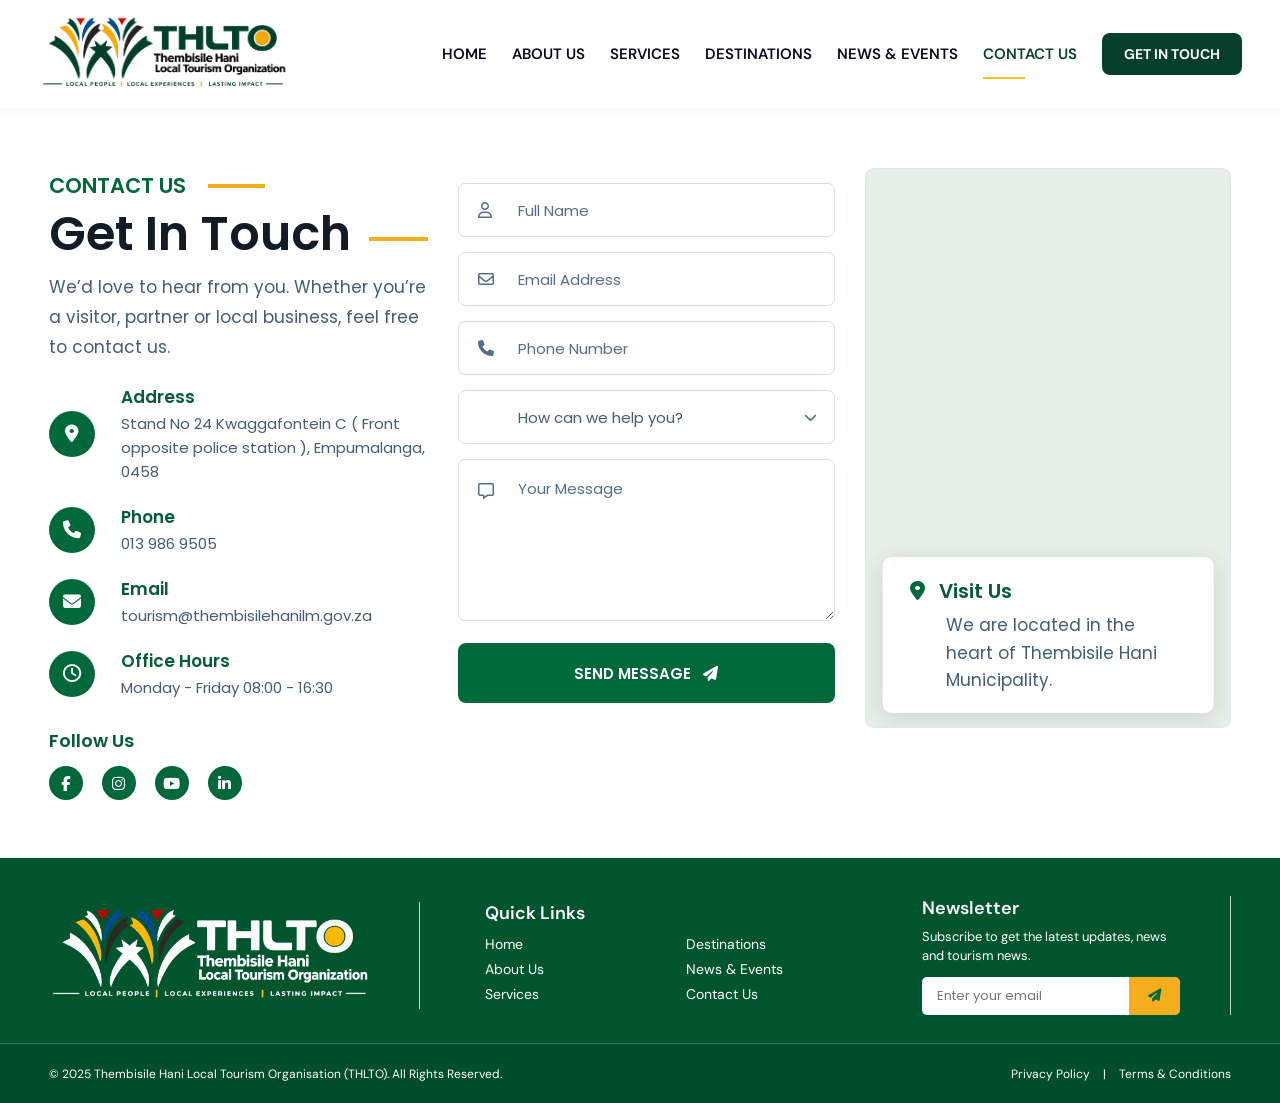
<file: contact.html>
<!doctype html>
<html lang="en">
  <head>
    <meta charset="UTF-8" />
    <meta name="viewport" content="width=device-width, initial-scale=1.0" />

    <title>Contact Us | THLTO</title>

    <!-- Google Font -->
    <link rel="preconnect" href="https://fonts.googleapis.com" />
    <link rel="preconnect" href="https://fonts.gstatic.com" crossorigin />
    <link
      href="https://fonts.googleapis.com/css2?family=Poppins:wght@400;500;600;700&display=swap"
      rel="stylesheet"
    />

    <!-- Font Awesome -->
    <link
      rel="stylesheet"
      href="https://cdnjs.cloudflare.com/ajax/libs/font-awesome/6.5.2/css/all.min.css"
    />

    <!-- CSS -->
    <link rel="stylesheet" href="css/style.css" />
  </head>

  <body>
    <!-- ================= HEADER ================= -->

    <header class="navbar">
      <a href="index.html" class="logo">
        <img src="images/Headerlogo.png" alt="THLTO Logo" />
      </a>

      <nav class="nav-menu">
        <a href="index.html">HOME</a>
        <a href="about.html">ABOUT US</a>
        <a href="services.html">SERVICES</a>
        <a href="destinations.html">DESTINATIONS</a>
        <a href="news-events.html">NEWS &amp; EVENTS</a>

        <a href="contact.html" class="active">CONTACT US</a>

        <a href="#contact-form" class="nav-contact-btn"> GET IN TOUCH </a>
      </nav>

      <button
        class="menu-btn"
        id="mobileMenu"
        aria-label="Open navigation menu"
      >
        <i class="fa-solid fa-bars"></i>
      </button>
    </header>

    <!-- ================= CONTACT SECTION ================= -->

    <section class="contact-section">
      <div class="contact-grid">
        <!-- LEFT CONTACT INFORMATION -->

        <div class="contact-info">
          <div class="section-label">
            CONTACT US
            <span></span>
          </div>

          <div class="title-row">
            <h1>Get In Touch</h1>
            <span></span>
          </div>

          <p class="intro-text">
            We’d love to hear from you. Whether you’re a visitor, partner or
            local business, feel free to contact us.
          </p>

          <!-- ADDRESS -->

          <div class="info-item">
            <div class="info-icon">
              <i class="fa-solid fa-location-dot"></i>
            </div>

            <div class="info-content">
              <h4>Address</h4>

              <p>
                Stand No 24 Kwaggafontein C ( Front opposite police station ),
                Empumalanga, 0458
              </p>
            </div>
          </div>

          <!-- PHONE -->

          <div class="info-item">
            <div class="info-icon">
              <i class="fa-solid fa-phone"></i>
            </div>

            <div class="info-content">
              <h4>Phone</h4>

              <p>013 986 9505</p>
            </div>
          </div>

          <!-- EMAIL -->

          <div class="info-item">
            <div class="info-icon">
              <i class="fa-solid fa-envelope"></i>
            </div>

            <div class="info-content">
              <h4>Email</h4>

              <p>tourism@thembisilehanilm.gov.za</p>
            </div>
          </div>

          <!-- OFFICE HOURS -->

          <div class="info-item">
            <div class="info-icon">
              <i class="fa-regular fa-clock"></i>
            </div>

            <div class="info-content">
              <h4>Office Hours</h4>

              <p>Monday - Friday 08:00 - 16:30</p>
            </div>
          </div>

          <!-- SOCIAL MEDIA -->

          <div class="follow-title">Follow Us</div>

          <div class="social-icons">
            <a href="#" aria-label="Facebook">
              <i class="fa-brands fa-facebook-f"></i>
            </a>

            <a href="#" aria-label="Instagram">
              <i class="fa-brands fa-instagram"></i>
            </a>

            <a href="#" aria-label="YouTube">
              <i class="fa-brands fa-youtube"></i>
            </a>

            <a href="#" aria-label="LinkedIn">
              <i class="fa-brands fa-linkedin-in"></i>
            </a>
          </div>
        </div>

        <!-- ================= CONTACT FORM ================= -->

        <div class="contact-form" id="contact-form">
          <form id="contactForm">
            <div class="form-group">
              <i class="fa-regular fa-user"></i>

              <input type="text" name="name" placeholder="Full Name" required />
            </div>

            <div class="form-group">
              <i class="fa-regular fa-envelope"></i>

              <input
                type="email"
                name="email"
                placeholder="Email Address"
                required
              />
            </div>

            <div class="form-group">
              <i class="fa-solid fa-phone"></i>

              <input type="tel" name="phone" placeholder="Phone Number" />
            </div>

            <div class="form-group select-group">
              <select name="service">
                <option value="">How can we help you?</option>

                <option value="tourism">Tourism Information</option>

                <option value="partnership">Partnership</option>

                <option value="business">Local Business</option>

                <option value="general">General Enquiry</option>
              </select>

              <i class="fa-solid fa-chevron-down"></i>
            </div>

            <div class="form-group textarea-group">
              <i class="fa-regular fa-message"></i>

              <textarea
                name="message"
                placeholder="Your Message"
                required
              ></textarea>
            </div>

            <button type="submit" class="submit-button">
              SEND MESSAGE
              <i class="fa-solid fa-paper-plane"></i>
            </button>
          </form>
        </div>

        <!-- ================= MAP ================= -->

        <div class="map-container">
          <iframe
            src="https://www.google.com/maps?q=Stand%20No%2024%20Kwaggafontein%20C%20(Empumalanga)%200458%20South%20Africa&output=embed"
            title="Map showing the THLTO office at Stand No 24 Kwaggafontein C, Empumalanga"
            loading="lazy"
          >
          </iframe>

          <div class="map-card">
            <div class="map-card-title">
              <i class="fa-solid fa-location-dot"></i>

              <span>Visit Us</span>
            </div>

            <p>We are located in the heart of Thembisile Hani Municipality.</p>
          </div>
        </div>
      </div>
    </section>

    <!-- ================= FOOTER ================= -->

    <footer class="footer">
      <div class="footer-main">
        <!-- FOOTER LOGO -->

        <div class="footer-brand">
          <div class="footer-logo">
            <img src="images/Footerlogo.png" alt="THLTO Footer Logo" />
          </div>
        </div>

        <!-- QUICK LINKS -->

        <div class="footer-links">
          <div class="footer-column">
            <h3>Quick Links</h3>

            <a href="index.html">Home</a>
            <a href="about.html">About Us</a>
            <a href="services.html">Services</a>
          </div>

          <div class="footer-column">
            <h3>&nbsp;</h3>

            <a href="destinations.html">Destinations</a>
            <a href="news-events.html">News &amp; Events</a>
            <a href="contact.html">Contact Us</a>
          </div>
        </div>

        <!-- NEWSLETTER -->

        <div class="newsletter">
          <h3>Newsletter</h3>

          <p>Subscribe to get the latest updates, news and tourism news.</p>

          <form class="newsletter-form" id="newsletterForm">
            <input type="email" placeholder="Enter your email" required />

            <button type="submit">
              <i class="fa-solid fa-paper-plane"></i>
            </button>
          </form>
        </div>
      </div>

      <!-- FOOTER BOTTOM -->

      <div class="footer-bottom">
        <div class="copyright">
          © 2025 Thembisile Hani Local Tourism Organisation (THLTO). All Rights
          Reserved.
        </div>

        <div class="legal-links">
          <a href="#">Privacy Policy</a>

          <span>|</span>

          <a href="#">Terms &amp; Conditions</a>
        </div>
      </div>
    </footer>

    <!-- JavaScript -->

    <script src="js/script.js"></script>
  </body>
</html>
</file>
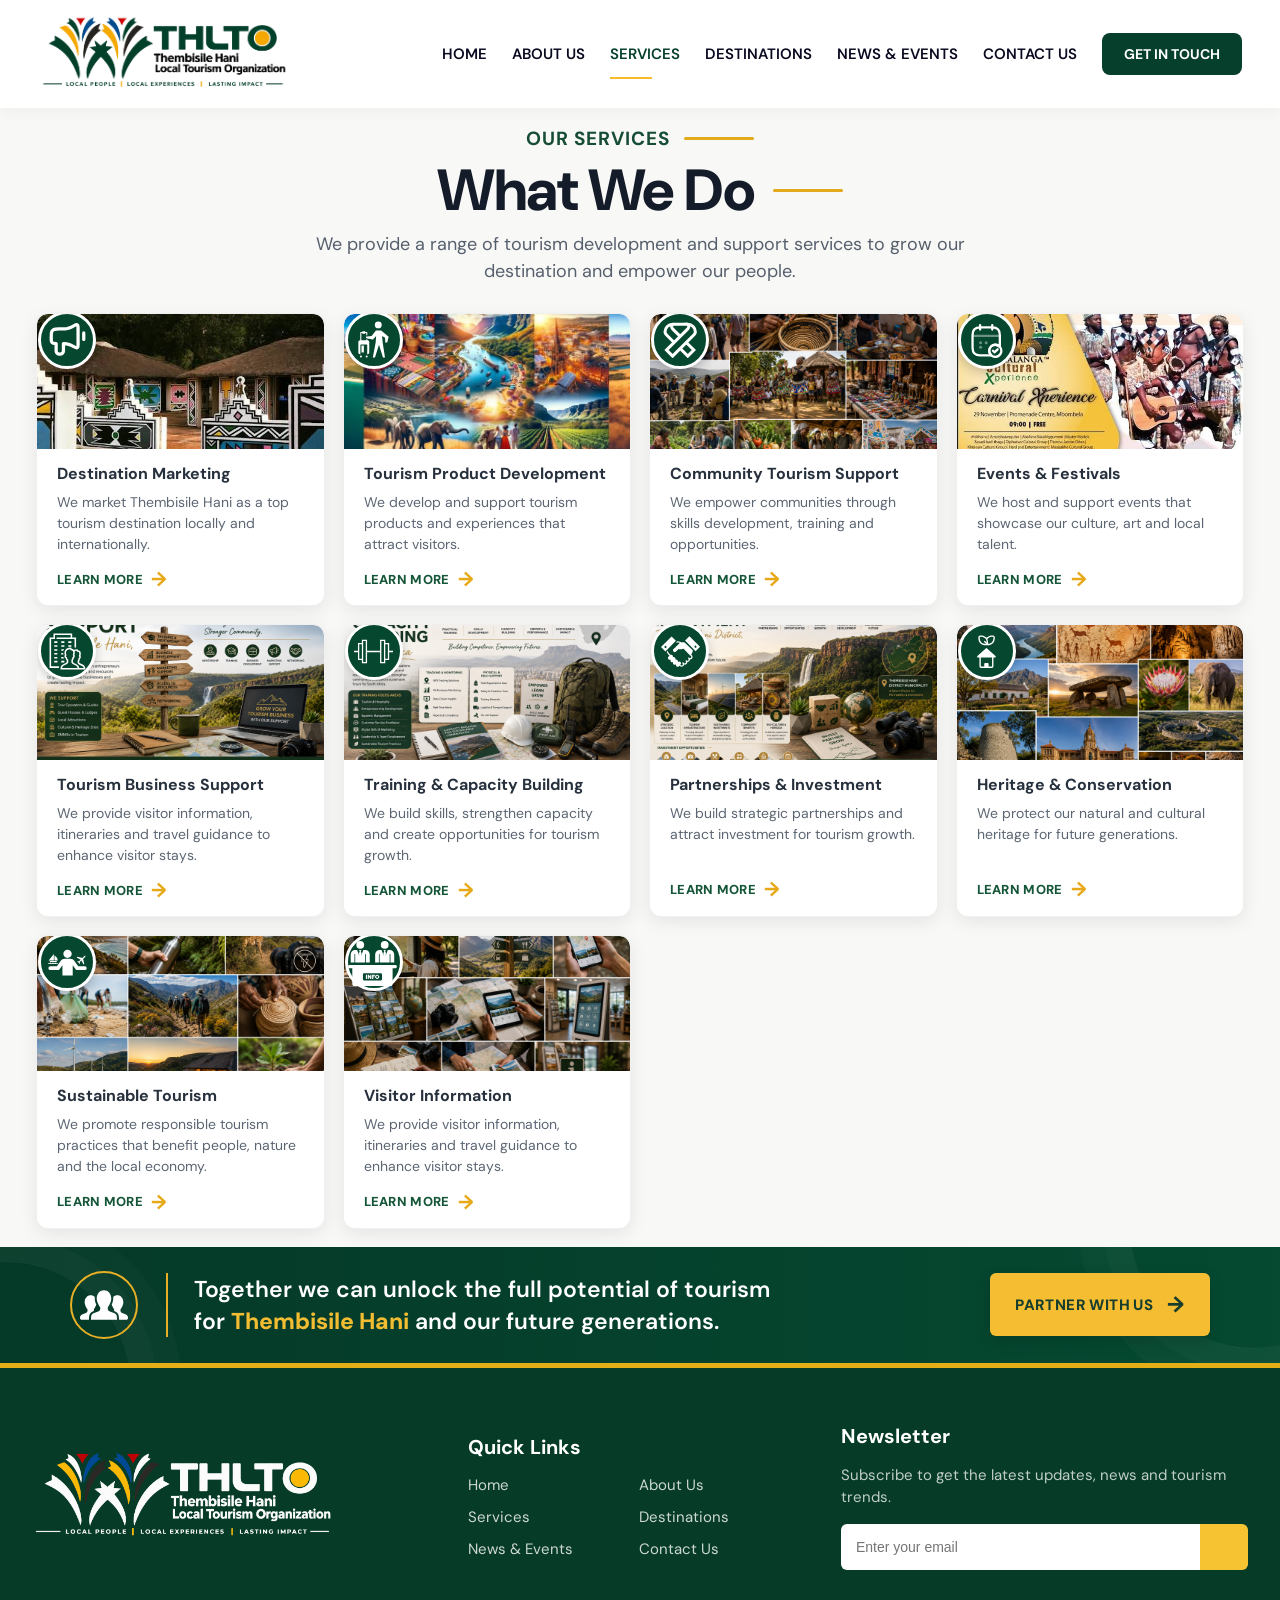
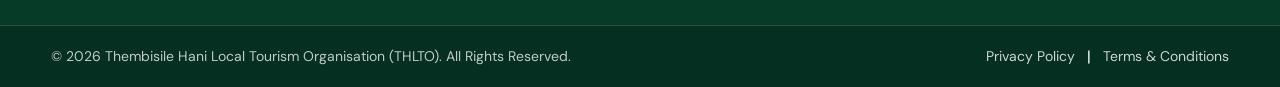
<file: services.html>
<!doctype html>
<html lang="en">
  <head>
    <meta charset="UTF-8" />

    <meta name="viewport" content="width=device-width, initial-scale=1.0" />

    <title>Services | THLTO</title>

    <!-- MAIN STYLESHEET -->
    <link rel="stylesheet" href="css/style.css" />
  </head>

  <body>
    <!-- ================= NAVBAR ================= -->

    <header class="navbar">
      <!-- LOGO -->

      <a href="index.html" class="logo">
        <img
          src="images/Headerlogo.png"
          alt="THLTO - Thembisile Hani Local Tourism Organisation"
        />
      </a>

      <!-- NAVIGATION -->

      <nav class="nav-menu">
        <a href="index.html">HOME</a>

        <a href="about.html">ABOUT US</a>

        <a href="services.html" class="active">SERVICES</a>

        <a href="destinations.html">DESTINATIONS</a>

        <a href="news-events.html">NEWS & EVENTS</a>

        <a href="contact.html">CONTACT US</a>

        <a href="contact.html" class="nav-contact-btn"> GET IN TOUCH </a>
      </nav>

      <!-- MOBILE MENU BUTTON -->

      <button class="menu-btn" aria-label="Open navigation menu">☰</button>
    </header>

    <!-- ================= SERVICES HERO ================= -->

    <section class="services-page">
      <!-- PAGE HEADING -->

      <div class="services-heading">
        <div class="section-label">
          <span>OUR SERVICES</span>
          <div class="heading-line"></div>
        </div>

        <div class="main-heading-row">
          <h1>What We Do</h1>
          <div class="title-line"></div>
        </div>

        <p>
          We provide a range of tourism development and support services to grow
          our destination and empower our people.
        </p>
      </div>

      <!-- ================= SERVICES GRID ================= -->

      <div class="services-grid">
        <!-- SERVICE 1 -->

        <article class="service-card">
          <div class="service-image">
            <img src="images/service-1.jfif" alt="Destination Marketing" />

            <div class="service-icon">
              <svg
                width="75%"
                height="75%"
                viewBox="0 0 24 24"
                fill="none"
                xmlns="http://www.w3.org/2000/svg"
              >
                <path
                  d="M22 7.99992V11.9999M10.25 5.49991H6.8C5.11984 5.49991 4.27976 5.49991 3.63803 5.82689C3.07354 6.11451 2.6146 6.57345 2.32698 7.13794C2 7.77968 2 8.61976 2 10.2999L2 11.4999C2 12.4318 2 12.8977 2.15224 13.2653C2.35523 13.7553 2.74458 14.1447 3.23463 14.3477C3.60218 14.4999 4.06812 14.4999 5 14.4999V18.7499C5 18.9821 5 19.0982 5.00963 19.1959C5.10316 20.1455 5.85441 20.8968 6.80397 20.9903C6.90175 20.9999 7.01783 20.9999 7.25 20.9999C7.48217 20.9999 7.59826 20.9999 7.69604 20.9903C8.64559 20.8968 9.39685 20.1455 9.49037 19.1959C9.5 19.0982 9.5 18.9821 9.5 18.7499V14.4999H10.25C12.0164 14.4999 14.1772 15.4468 15.8443 16.3556C16.8168 16.8857 17.3031 17.1508 17.6216 17.1118C17.9169 17.0756 18.1402 16.943 18.3133 16.701C18.5 16.4401 18.5 15.9179 18.5 14.8736V5.1262C18.5 4.08191 18.5 3.55976 18.3133 3.2988C18.1402 3.05681 17.9169 2.92421 17.6216 2.88804C17.3031 2.84903 16.8168 3.11411 15.8443 3.64427C14.1772 4.55302 12.0164 5.49991 10.25 5.49991Z"
                  stroke="currentColor"
                  stroke-width="2"
                  stroke-linecap="round"
                  stroke-linejoin="round"
                />
              </svg>
            </div>
          </div>

          <div class="service-content">
            <h2>Destination Marketing</h2>

            <p>
              We market Thembisile Hani as a top tourism destination locally and
              internationally.
            </p>

            <a href="contact.html" class="learn-more">
              LEARN MORE
              <span>→</span>
            </a>
          </div>
        </article>

        <!-- SERVICE 2 -->

        <article class="service-card">
          <div class="service-image">
            <img
              src="images/service-2.jfif"
              alt="Tourism Product Development"
            />

            <div class="service-icon">
              <svg
                width="75%"
                height="75%"
                viewBox="0 0 512 512"
                id="Layer_1"
                version="1.1"
                xml:space="preserve"
                xmlns="http://www.w3.org/2000/svg"
                xmlns:xlink="http://www.w3.org/1999/xlink"
              >
                <style type="text/css">
                  .st0 {
                    fill: #fffefe;
                  }
                </style>

                <g>
                  <circle class="st0" cx="318.7" cy="64.5" r="45.3" />

                  <polygon
                    class="st0"
                    points="423.4,193.3 356,137 287.4,137 231.7,209 175.2,215 168.2,215.8 161.3,216.5 156,217.1 159.8,239    161.3,239.3 168.2,240.6 175.2,241.9 248.7,255.7 290.7,209.8 284.3,293.8 246.7,492.9 275.4,492.9 328,326.4 380,492.9    406.7,492.9 376.7,295.7 368.3,208.7 407.7,232 410.2,295.5 436.4,295.7 451.4,233.6 454.8,219.5  "
                  />

                  <rect
                    class="st0"
                    height="90.5"
                    width="31.5"
                    x="98"
                    y="335.5"
                  />

                  <path
                    class="st0"
                    d="M177.7,266.5h-2.5c0,0,0,0,0,0v-10.4l-14-2.6v13c0,0,0,0,0,0h-65c0,0,0,0,0,0v-96h12.5h0v2.7   c0,4,3.3,7.3,7.3,7.3h25.3c4,0,7.3-3.3,7.3-7.3v-2.7h12.5v31.9l5.5-0.6l8.5-0.9v-37.4c0-3.9-3.1-7-7-7h-19.5v-2.7   c0-4.1-3.3-7.3-7.3-7.3H116c-4,0-7.3,3.3-7.3,7.3v2.7h0H89.2c-3.9,0-7,3.1-7,7v103c0,0,0,0,0,0h-2.5c-12.4,0-22.5,10.1-22.5,22.5   v136.5c0,12.4,10.1,22.5,22.5,22.5H84V328.5c0-3.9,3.1-7,7-7h75.5c3.9,0,7,3.1,7,7V448h4.3c12.4,0,22.5-10.1,22.5-22.5V289   C200.2,276.6,190.1,266.5,177.7,266.5z"
                  />

                  <circle class="st0" cx="91" cy="479.8" r="13.1" />

                  <circle class="st0" cx="166.5" cy="479.8" r="13.1" />
                </g>
              </svg>
            </div>
          </div>

          <div class="service-content">
            <h2>Tourism Product Development</h2>

            <p>
              We develop and support tourism products and experiences that
              attract visitors.
            </p>

            <a href="contact.html" class="learn-more">
              LEARN MORE
              <span>→</span>
            </a>
          </div>
        </article>

        <!-- SERVICE 3 -->

        <article class="service-card">
          <div class="service-image">
            <img src="images/service-3.png" alt="Community Tourism Support" />

            <div class="service-icon">
              <svg
                width="70%"
                height="70%"
                viewBox="0 0 24 24"
                xmlns="http://www.w3.org/2000/svg"
              >
                <defs>
                  <style>
                    .cls-1,
                    .cls-2 {
                      fill: none;
                      stroke: #ffffff;
                      stroke-width: 2px;
                    }
                    .cls-1 {
                      stroke-miterlimit: 10;
                    }
                    .cls-2 {
                      stroke-linejoin: bevel;
                    }
                  </style>
                </defs>

                <g id="HIV">
                  <path
                    class="cls-1"
                    d="M17,1.5h0a2.12,2.12,0,0,1,0,3L3,18.5l2,2,2,2L21.29,8.21A2.41,2.41,0,0,0,22,6.5h0a5,5,0,0,0-5-5Z"
                  />

                  <polyline
                    class="cls-1"
                    points="16 13.5 21 18.5 17 22.5 12 17.5"
                  />

                  <path
                    class="cls-2"
                    d="M12,9.5l-5-5a2.12,2.12,0,0,1,0-3,5,5,0,0,0-5,5,2.41,2.41,0,0,0,.71,1.71L8,13.5"
                  />

                  <polyline
                    class="cls-1"
                    points="7 1.5 8 1.5 12.02 1.5 17 1.5"
                  />
                </g>
              </svg>
            </div>
          </div>

          <div class="service-content">
            <h2>Community Tourism Support</h2>

            <p>
              We empower communities through skills development, training and
              opportunities.
            </p>

            <a href="contact.html" class="learn-more">
              LEARN MORE
              <span>→</span>
            </a>
          </div>
        </article>

        <!-- SERVICE 4 -->

        <article class="service-card">
          <div class="service-image">
            <img src="images/service-4.jfif" alt="Events and Festivals" />

            <div class="service-icon">
              <svg
                width="70%"
                height="70%"
                viewBox="0 0 24 24"
                fill="none"
                xmlns="http://www.w3.org/2000/svg"
              >
                <path
                  d="M8 2V5"
                  stroke="#ffffff"
                  stroke-width="1.5"
                  stroke-miterlimit="10"
                  stroke-linecap="round"
                  stroke-linejoin="round"
                />
                <path
                  d="M16 2V5"
                  stroke="#ffffff"
                  stroke-width="1.5"
                  stroke-miterlimit="10"
                  stroke-linecap="round"
                  stroke-linejoin="round"
                />
                <path
                  opacity="0.4"
                  d="M3.5 9.08984H20.5"
                  stroke="#ffffff"
                  stroke-width="1.5"
                  stroke-miterlimit="10"
                  stroke-linecap="round"
                  stroke-linejoin="round"
                />
                <path
                  d="M22 19C22 19.75 21.79 20.46 21.42 21.06C20.73 22.22 19.46 23 18 23C16.99 23 16.07 22.63 15.37 22C15.06 21.74 14.79 21.42 14.58 21.06C14.21 20.46 14 19.75 14 19C14 16.79 15.79 15 18 15C19.2 15 20.27 15.53 21 16.36C21.62 17.07 22 17.99 22 19Z"
                  stroke="#ffffff"
                  stroke-width="1.5"
                  stroke-miterlimit="10"
                  stroke-linecap="round"
                  stroke-linejoin="round"
                />
                <path
                  d="M16.4404 19L17.4304 19.99L19.5604 18.02"
                  stroke="#ffffff"
                  stroke-width="1.5"
                  stroke-linecap="round"
                  stroke-linejoin="round"
                />
                <path
                  d="M21 8.5V16.36C20.27 15.53 19.2 15 18 15C15.79 15 14 16.79 14 19C14 19.75 14.21 20.46 14.58 21.06C14.79 21.42 15.06 21.74 15.37 22H8C4.5 22 3 20 3 17V8.5C3 5.5 4.5 3.5 8 3.5H16C19.5 3.5 21 5.5 21 8.5Z"
                  stroke="#ffffff"
                  stroke-width="1.5"
                  stroke-miterlimit="10"
                  stroke-linecap="round"
                  stroke-linejoin="round"
                />
                <path
                  opacity="0.4"
                  d="M11.9955 13.7002H12.0045"
                  stroke="#ffffff"
                  stroke-width="2"
                  stroke-linecap="round"
                  stroke-linejoin="round"
                />
                <path
                  opacity="0.4"
                  d="M8.29431 13.7002H8.30329"
                  stroke="#ffffff"
                  stroke-width="2"
                  stroke-linecap="round"
                  stroke-linejoin="round"
                />
                <path
                  opacity="0.4"
                  d="M8.29492 16.7002H8.3039"
                  stroke="#ffffff"
                  stroke-width="2"
                  stroke-linecap="round"
                  stroke-linejoin="round"
                />
              </svg>
            </div>
          </div>

          <div class="service-content">
            <h2>Events &amp; Festivals</h2>

            <p>
              We host and support events that showcase our culture, art and
              local talent.
            </p>

            <a href="contact.html" class="learn-more">
              LEARN MORE
              <span>→</span>
            </a>
          </div>
        </article>

        <!-- SERVICE 5 -->

        <article class="service-card">
          <div class="service-image">
            <img src="images/service-5.png" alt="Tourism Business Support" />

            <div class="service-icon">
              <svg
                fill="#ffffff"
                width="75%"
                height="75%"
                viewBox="0 0 50 50"
                xmlns="http://www.w3.org/2000/svg"
                xmlns:xlink="http://www.w3.org/1999/xlink"
              >
                <path
                  d="M7 2L7 7L2 7L2 46L14 46L14 44L4 44L4 9L9 9L9 4L29 4L29 7L11 7L11 9L34 9L34 20L36 20L36 7L31 7L31 2 Z M 8 12L8 14L12 14L12 12 Z M 17 12L17 14L21 14L21 12 Z M 26 12L26 14L30 14L30 12 Z M 8 17L8 19L12 19L12 17 Z M 17 17L17 19L21 19L21 17 Z M 26 17L26 19L30 19L30 17 Z M 29 20C25.742188 20 23.328125 21.324219 22.074219 23.296875C20.929688 25.09375 20.875 27.339844 21.59375 29.433594C21.515625 29.566406 21.402344 29.679688 21.328125 29.839844C21.171875 30.191406 21.035156 30.589844 21.054688 31.097656L21.054688 31.101563C21.109375 32.378906 21.851563 33.046875 22.398438 33.421875C22.628906 34.640625 23.207031 35.660156 24 36.390625L24 38.53125C23.824219 38.953125 23.472656 39.308594 22.796875 39.679688C22.089844 40.070313 21.132813 40.4375 20.144531 40.917969C19.15625 41.398438 18.125 42.011719 17.324219 42.988281C16.519531 43.96875 16 45.308594 16 47L16 48L48.050781 48L47.992188 46.941406C47.902344 45.363281 47.316406 44.117188 46.488281 43.222656C45.664063 42.328125 44.644531 41.765625 43.679688 41.320313C42.714844 40.875 41.785156 40.535156 41.109375 40.171875C40.464844 39.832031 40.148438 39.511719 40 39.160156L40 37.472656C40.597656 36.609375 40.859375 35.617188 40.9375 34.6875C41.414063 34.265625 41.96875 33.617188 42.125 32.457031C42.230469 31.625 42.019531 30.996094 41.695313 30.464844C42.144531 29.277344 42.328125 27.84375 41.933594 26.417969C41.707031 25.589844 41.277344 24.777344 40.5625 24.171875C40.003906 23.691406 39.238281 23.425781 38.390625 23.308594L37.75 22L37.125 22C36.097656 22 35.085938 22.238281 34.214844 22.578125C33.871094 22.714844 33.558594 22.863281 33.265625 23.027344C33.101563 22.808594 32.921875 22.601563 32.714844 22.414063C32.105469 21.863281 31.261719 21.550781 30.324219 21.421875L29.621094 20 Z M 8 22L8 24L12 24L12 22 Z M 17 22L17 24L19.484375 24L20.761719 22 Z M 28.4375 22.113281L29.027344 23.300781L29.644531 23.300781C30.464844 23.300781 30.96875 23.535156 31.371094 23.894531C31.773438 24.257813 32.066406 24.796875 32.238281 25.429688C32.582031 26.695313 32.289063 28.339844 32.007813 28.792969L31.644531 29.371094L32.050781 29.921875C32.289063 30.238281 32.441406 30.566406 32.363281 31.007813C32.253906 31.625 32.03125 31.707031 31.589844 32.089844L31.257813 32.375L31.246094 32.8125C31.210938 33.792969 30.871094 34.777344 30.300781 35.339844L30 35.632813L30 38.988281L30.058594 39.152344C30.453125 40.25 31.335938 40.933594 32.234375 41.429688C33.132813 41.925781 34.101563 42.289063 34.976563 42.714844C35.851563 43.140625 36.609375 43.625 37.132813 44.261719C37.496094 44.699219 37.71875 45.289063 37.855469 46L18.144531 46C18.28125 45.289063 18.503906 44.699219 18.867188 44.261719C19.390625 43.625 20.148438 43.140625 21.023438 42.714844C21.898438 42.289063 22.867188 41.925781 23.765625 41.429688C24.664063 40.933594 25.546875 40.25 25.941406 39.152344L26 38.988281L26 35.523438L25.5625 35.226563C25.101563 34.914063 24.34375 33.769531 24.238281 32.742188L24.183594 32.1875L23.683594 31.945313C23.398438 31.808594 23.082031 31.753906 23.050781 31.015625C23.050781 31.015625 23.082031 30.824219 23.15625 30.65625C23.234375 30.484375 23.375 30.304688 23.332031 30.347656L23.8125 29.867188L23.542969 29.242188C22.796875 27.523438 22.898438 25.722656 23.761719 24.367188C24.550781 23.125 26.097656 22.269531 28.4375 22.113281 Z M 36.558594 24.113281L37.089844 25.199219L37.714844 25.199219C38.472656 25.199219 38.921875 25.398438 39.265625 25.691406C39.613281 25.984375 39.859375 26.414063 40.003906 26.949219C40.300781 28.019531 40.085938 29.480469 39.746094 30.144531L39.417969 30.796875L39.933594 31.308594C39.867188 31.242188 40.195313 31.785156 40.140625 32.195313C40.011719 33.175781 39.871094 33.113281 39.449219 33.390625L39.03125 33.667969L39 34.171875C38.953125 35.042969 38.515625 36.351563 38.28125 36.589844L38 36.878906L38 39.621094L38.058594 39.78125C38.4375 40.835938 39.296875 41.476563 40.167969 41.9375C41.035156 42.398438 41.980469 42.738281 42.84375 43.136719C43.707031 43.535156 44.476563 43.984375 45.019531 44.578125C45.367188 44.953125 45.601563 45.433594 45.769531 46L39.921875 46C39.757813 44.777344 39.3125 43.765625 38.675781 42.988281C37.875 42.011719 36.84375 41.398438 35.855469 40.917969C34.867188 40.4375 33.910156 40.070313 33.203125 39.679688C32.527344 39.308594 32.175781 38.953125 32 38.53125L32 36.296875C32.691406 35.421875 33.054688 34.390625 33.15625 33.34375C33.542969 33.003906 34.144531 32.417969 34.332031 31.359375C34.484375 30.492188 34.226563 29.785156 33.90625 29.210938C34.4375 27.988281 34.59375 26.460938 34.167969 24.902344C34.164063 24.886719 34.15625 24.871094 34.152344 24.855469C34.367188 24.71875 34.640625 24.5625 34.949219 24.441406C35.4375 24.25 36.007813 24.179688 36.558594 24.113281 Z M 8 27L8 29L12 29L12 27 Z M 17 27L17 29L19.753906 29L19.394531 27 Z M 8 32L8 34L12 34L12 32 Z M 17 32L17 34L20.449219 34L19.613281 32 Z M 8 37L8 39L12 39L12 37 Z M 17 37L17 39L21 39L21 37Z"
                />
              </svg>
            </div>
          </div>

          <div class="service-content">
            <h2>Tourism Business Support</h2>

            <p>
              We provide visitor information, itineraries and travel guidance to
              enhance visitor stays.
            </p>

            <a href="contact.html" class="learn-more">
              LEARN MORE
              <span>→</span>
            </a>
          </div>
        </article>

        <!-- SERVICE 6 -->

        <article class="service-card">
          <div class="service-image">
            <img
              src="images/service-6.png"
              alt="Training and Capacity Building"
            />

            <div class="service-icon">
              <svg
                width="75%"
                height="75%"
                viewBox="0 0 32 32"
                version="1.1"
                xmlns="http://www.w3.org/2000/svg"
                xmlns:xlink="http://www.w3.org/1999/xlink"
              >
                <g id="icomoon-ignore"></g>
                <path
                  d="M32 15.467h-3.147v-6.4h-3.2v-2.667h-4.267v9.067h-10.667v-9.067h-4.267v2.667h-3.2v6.4h-3.253v1.067h3.253v6.4h3.2v2.667h4.267v-9.067h10.667v9.067h4.267v-2.667h3.2v-6.4h3.147v-1.067zM4.32 21.867v-11.733h2.133v11.733h-2.133zM9.653 24.533h-2.133v-17.067h2.133v17.067zM24.587 24.533h-2.133v-17.067h2.133v17.067zM27.787 21.867h-2.133v-11.733h2.133v11.733z"
                  fill="#ffffff"
                ></path>
              </svg>
            </div>
          </div>

          <div class="service-content">
            <h2>Training &amp; Capacity Building</h2>

            <p>
              We build skills, strengthen capacity and create opportunities for
              tourism growth.
            </p>

            <a href="contact.html" class="learn-more">
              LEARN MORE
              <span>→</span>
            </a>
          </div>
        </article>

        <!-- SERVICE 7 -->

        <article class="service-card">
          <div class="service-image">
            <img src="images/service-7.png" alt="Partnerships and Investment" />

            <div class="service-icon">
              <svg
                height="75%"
                width="75%"
                version="1.1"
                id="_x32_"
                xmlns="http://www.w3.org/2000/svg"
                xmlns:xlink="http://www.w3.org/1999/xlink"
                viewBox="0 0 512 512"
                xml:space="preserve"
              >
                <style type="text/css">
                  .st0 {
                    fill: #ffffff;
                  }
                </style>
                <g>
                  <path
                    class="st0"
                    d="M264.778,132.188h0.008c0.008,0.008,0.008,0.008,0.008,0.008L264.778,132.188z"
                  />
                  <path
                    class="st0"
                    d="M397.04,291.532c9.927-12.098,21.84-31.151,20.335-51.746L310.137,137.549c0,0-18.518-4.589-40.648,0.215
		c-3.202-2.091-6.442-3.996-9.704-5.575c-16.569-8.05-33.101-9.875-45.481-9.756c-0.794,0-1.55,0.037-2.313,0.06l-18.963,18.963
		l2.958-0.297c0.348-0.03,0.868-0.126,1.208-0.207c0.46-0.111,7.814-1.809,18.266-1.794c9.371,0,21.151,1.401,32.849,6.227
		c-6.628,3.455-13.174,8.021-19.282,14.13c-33.798,33.798-64.52,64.519-64.52,64.519l0.015,0.015
		c-0.185,0.185-0.37,0.341-0.556,0.526c-8.755,8.748-9.088,22.715-1.008,31.878c0.311,0.348,0.653,0.72,1.008,1.075
		c9.089,9.097,23.842,9.111,32.953,0l35.488-35.488c6.115,2.232,12.135,3.544,17.91,4.196c7.858,0.89,15.264,0.556,21.833-0.371
		c16.02-2.268,23.626-4.67,23.626-4.67l83.646,83.653c0,0,0.474-0.415,1.193-1.075l12.084,12.084
		c3.15,3.159,4.685,7.213,4.693,11.35c-0.008,4.122-1.549,8.184-4.7,11.342c-3.158,3.144-7.206,4.685-11.335,4.693
		c-4.13-0.008-8.185-1.549-11.343-4.693c-1.557-1.557-3.714-2.454-5.916-2.447c-2.209-0.007-4.359,0.89-5.916,2.447
		c-1.556,1.557-2.446,3.707-2.446,5.916c0,2.201,0.89,4.351,2.446,5.916c3.151,3.15,4.693,7.206,4.7,11.342
		c-0.008,4.122-1.549,8.185-4.707,11.336c-3.159,3.15-7.213,4.693-11.335,4.707c-4.137-0.014-8.184-1.557-11.343-4.707
		c-1.556-1.55-3.714-2.447-5.915-2.439c-2.21-0.008-4.36,0.89-5.916,2.439c-1.557,1.564-2.446,3.714-2.446,5.923
		c0,2.194,0.89,4.352,2.446,5.916c3.15,3.15,4.692,7.206,4.7,11.328c-0.008,4.136-1.55,8.198-4.7,11.342
		c-3.159,3.158-7.213,4.7-11.343,4.708c-4.129-0.008-8.184-1.55-11.342-4.708l-7.08-7.072c-0.008-0.015-0.023-0.03-0.037-0.045
		c-1.549-1.549-3.714-2.447-5.908-2.447c-2.21,0-4.36,0.898-5.916,2.461c-1.557,1.543-2.454,3.707-2.454,5.909
		c0,2.202,0.897,4.351,2.454,5.908c3.15,3.158,4.692,7.221,4.7,11.357c-0.015,4.122-1.557,8.184-4.707,11.335
		c-3.151,3.151-7.206,4.693-11.336,4.7c-4.136-0.008-8.192-1.549-11.342-4.7l-5.034-5.033l1.742-1.735
		c9.058-9.059,9.066-23.745,0.007-32.804c-9.059-9.059-23.746-9.059-32.804,0l-1.742,1.742l-0.868-0.859
		c4.463-8.726,3.144-19.631-4.152-26.926c-7.294-7.294-18.199-8.614-26.925-4.152l-1.728-1.727
		c4.463-8.719,3.151-19.624-4.144-26.918c-7.294-7.295-18.207-8.614-26.925-4.152l-1.728-1.727
		c4.463-8.718,3.151-19.624-4.144-26.918c-7.302-7.295-18.207-8.614-26.926-4.152l-8.377-8.377l-0.512-0.474
		c-0.074-0.059-1.349-1.157-3.306-3.114c-1.06-1.06-2.328-2.387-3.714-3.936l-0.007-0.008l-0.186-0.2l0.03,0.037
		c-4.396-4.938-9.92-12.129-14.012-20.579c-2.543-5.249-4.53-10.928-5.501-16.881l-13.759,13.76
		c1.208,3.663,2.624,7.169,4.211,10.424c5.034,10.349,11.461,18.652,16.576,24.397l0.023,0.045l0.185,0.2l-0.008-0.022
		c1.601,1.787,3.069,3.321,4.337,4.596c1.979,1.972,3.418,3.262,4.026,3.788l7.302,7.303l-13.478,13.477
		c-9.06,9.059-9.052,23.738,0,32.798c9.059,9.058,23.737,9.058,32.804,0c-9.067,9.058-9.06,23.745,0,32.804
		c9.059,9.052,23.737,9.052,32.797,0c-9.06,9.052-9.06,23.746,0,32.798c9.066,9.059,23.745,9.059,32.804,0l13.47-13.471l0,0
		l-6.709,6.717c-9.066,9.06-9.06,23.738,0,32.797c9.06,9.06,23.731,9.06,32.797,0l6.709-6.716l5.034,5.033
		c6.375,6.384,14.812,9.615,23.174,9.601c8.355,0.014,16.791-3.217,23.167-9.601c5.345-5.345,8.452-12.135,9.326-19.111
		c2.98,0.867,6.056,1.312,9.133,1.312c8.362,0,16.791-3.217,23.174-9.608c6.376-6.376,9.608-14.812,9.601-23.16
		c0-0.615-0.059-1.223-0.089-1.831c0.608,0.03,1.223,0.081,1.831,0.081c8.355,0.015,16.791-3.217,23.166-9.6
		c6.384-6.383,9.608-14.812,9.601-23.167c0-0.615-0.045-1.23-0.081-1.838c0.607,0.037,1.215,0.09,1.831,0.09
		c8.354,0,16.792-3.218,23.159-9.593c6.39-6.383,9.615-14.812,9.608-23.174c0.014-8.362-3.21-16.799-9.593-23.175L397.04,291.532z"
                  />
                  <path
                    class="st0"
                    d="M138.565,58.974L0,197.53l57.454,57.462l138.571-138.565L138.565,58.974z M69.278,205.981
		c-5.597,5.605-14.678,5.605-20.276,0c-5.597-5.59-5.597-14.678,0-20.268c5.597-5.605,14.679-5.605,20.276,0
		C74.883,191.303,74.883,200.392,69.278,205.981z"
                  />
                  <path
                    class="st0"
                    d="M373.436,55.593l-57.461,57.453l138.572,138.564L512,194.157L373.436,55.593z M442.715,202.609
		c-5.597-5.597-5.597-14.686,0-20.276c5.604-5.605,14.678-5.605,20.283,0c5.597,5.589,5.597,14.678,0,20.276
		C457.393,208.206,448.319,208.206,442.715,202.609z"
                  />
                </g>
              </svg>
            </div>
          </div>

          <div class="service-content">
            <h2>Partnerships &amp; Investment</h2>

            <p>
              We build strategic partnerships and attract investment for tourism
              growth.
            </p>

            <a href="contact.html" class="learn-more">
              LEARN MORE
              <span>→</span>
            </a>
          </div>
        </article>

        <!-- SERVICE 8 -->

        <article class="service-card">
          <div class="service-image">
            <img src="images/service-8.png" alt="Heritage and Conservation" />

            <div class="service-icon">
              <svg
                fill="#ffffff"
                width="75%"
                height="75%"
                viewBox="0 0 512 512"
                xmlns="http://www.w3.org/2000/svg"
              >
                <g id="Sustainable_home">
                  <path
                    d="M373.73,313.83,263.7,215a12.84,12.84,0,0,0-17.17,0l-110,98.82a12.85,12.85,0,0,0,8.59,22.41h18V451A20.94,20.94,0,0,0,184,471.93H326.2A21,21,0,0,0,347.13,451V336.24h18A12.85,12.85,0,0,0,373.73,313.83ZM329.13,451a2.93,2.93,0,0,1-2.93,2.92H283.6v-34.7A13.27,13.27,0,0,0,270.33,406H239.9a13.27,13.27,0,0,0-13.27,13.27v34.7H184a2.92,2.92,0,0,1-2.92-2.92V336.24h148Z"
                  />

                  <path
                    d="M249.06,174.15c.94,0,18.73,0,21.28-.15,30.11-1.34,53.63-10.61,70-27.6,24-24.85,26.06-59.73,25.18-78.31a23.87,23.87,0,0,0-22.8-22.8c-18.59-.88-53.46,1.21-78.31,25.17a78.83,78.83,0,0,0-7.2,8,78.83,78.83,0,0,0-7.2-8c-24.85-24-59.73-26-78.31-25.17a23.87,23.87,0,0,0-22.8,22.8c-.88,18.58,1.21,53.45,25.17,78.31C191.36,164.32,216.56,173.64,249.06,174.15Zm27.85-90.73c17.7-17.06,42.68-20.29,59.06-20.29,2.12,0,4.1,0,5.9.14A6,6,0,0,1,347.55,69c.74,15.68-.88,45-20.16,65-11.71,12.15-28.58,19.36-50.21,21.54a24.66,24.66,0,0,0,.6-5.13c.23-21.48-3.23-39.92-10.31-55.16A61.45,61.45,0,0,1,276.91,83.42ZM166.89,69a6,6,0,0,1,5.68-5.68c15.67-.75,45,.88,65,20.15,13.5,13,20.9,32.35,22.08,57.53a67.86,67.86,0,0,0-32.15-25.2l-5.55,16.78c.86.3,17.55,6.18,26.06,23.59-26.82-.66-47.33-8.12-60.92-22.21C167.77,113.92,166.14,84.63,166.89,69Z"
                  />
                </g>
              </svg>
            </div>
          </div>

          <div class="service-content">
            <h2>Heritage &amp; Conservation</h2>

            <p>
              We protect our natural and cultural heritage for future
              generations.
            </p>

            <a href="contact.html" class="learn-more">
              LEARN MORE
              <span>→</span>
            </a>
          </div>
        </article>

        <!-- SERVICE 9 -->

        <article class="service-card">
          <div class="service-image">
            <img src="images/service-9.png" alt="Sustainable Tourism" />

            <div class="service-icon">
              <svg
                fill="#ffffff"
                version="1.1"
                id="Layer_1"
                xmlns="http://www.w3.org/2000/svg"
                xmlns:xlink="http://www.w3.org/1999/xlink"
                width="75%"
                height="75%"
                viewBox="0 0 256 173"
                enable-background="new 0 0 256 173"
                xml:space="preserve"
              >
                <path
                  d="M128.253,56.864c15.186,0,27.432-12.247,27.432-27.432S143.536,2,128.253,2
	c-15.186,0-27.432,12.247-27.432,27.432C100.918,44.716,113.165,56.864,128.253,56.864z M64.571,136.32h-49.28
	c-15.969,0-16.851-24.395,0.294-24.395H58.3l24.493-36.054c7.25-9.895,15.48-14.598,27.138-14.598h36.544
	c11.659,0,19.888,4.311,27.138,14.598l24.591,36.054h43.01c17.243,0,16.165,24.395,0.588,24.395h-49.28
	c-3.919,0-8.622-1.372-11.365-5.584l-18.811-26.844l-0.098,67.209H94.844l-0.098-67.209l-18.811,26.844
	C73.192,134.85,68.49,136.32,64.571,136.32z"
                />
                <g>
                  <path
                    d="M63.45,90.823c-1.372,0-2.634-0.329-3.786-0.823c-1.152-0.549-2.524-0.878-3.895-0.878S53.025,89.451,51.873,90
		c-1.152,0.494-2.414,0.823-3.786,0.823S45.454,90.494,44.302,90c-1.207-0.549-2.524-0.878-3.895-0.878S37.663,89.451,36.511,90
		c-1.152,0.494-2.469,0.823-3.786,0.823c-1.372,0-2.634-0.329-3.786-0.823c-1.207-0.549-2.524-0.878-3.895-0.878
		S22.3,89.451,21.148,90c-1.152,0.494-2.414,0.823-3.786,0.823c-1.317,0-2.634-0.329-3.786-0.823
		c-1.207-0.549-2.524-0.878-3.895-0.878S6.938,89.451,5.786,90C4.634,90.494,3.372,90.823,2,90.823v5.706
		c1.317,0,2.634-0.329,3.786-0.823c1.152-0.549,2.524-0.878,3.895-0.878s2.688,0.329,3.895,0.878
		c1.152,0.494,2.469,0.823,3.786,0.823s2.634-0.329,3.786-0.823c1.152-0.549,2.524-0.878,3.895-0.878s2.688,0.329,3.895,0.878
		c1.152,0.494,2.414,0.823,3.786,0.823c1.317,0,2.634-0.329,3.786-0.823c1.152-0.549,2.524-0.878,3.895-0.878
		s2.688,0.329,3.895,0.878c1.152,0.494,2.469,0.823,3.786,0.823c1.317,0,2.634-0.329,3.786-0.823
		c1.152-0.549,2.524-0.878,3.895-0.878s2.688,0.329,3.895,0.878c1.152,0.494,2.469,0.823,3.786,0.823V90.823z"
                  />
                  <polygon points="3.811,72.827 38.76,72.827 38.76,30.086 	" />
                  <path
                    d="M42.107,72.827h20.904c1.591-15.308-10.589-28.091-20.904-32.865V72.827z"
                  />
                  <path
                    d="M58.567,76.009h1.591l-5.377,6.749c0,0-1.756,2.14-4.499,2.688c-0.329,0.11-0.604,0.11-0.933,0.165
		c-0.165,0-0.274,0.055-0.439,0.055l-0.055-0.055c-0.274,0.055-0.494,0.11-0.768,0.11c-1.372,0-2.634-0.329-3.786-0.823
		c-1.207-0.549-2.524-0.878-3.895-0.878s-2.743,0.329-3.895,0.878c-1.152,0.494-2.469,0.823-3.786,0.823
		c-1.372,0-2.634-0.329-3.786-0.823c-1.152-0.549-2.524-0.878-3.895-0.878s-2.743,0.329-3.895,0.878
		c-1.152,0.494-2.414,0.823-3.786,0.823c-1.317,0-2.634-0.329-3.786-0.823c-0.494-0.274-1.042-0.384-1.536-0.549v-8.449h36.98h9.547
		V76.009z"
                  />
                </g>
                <path
                  d="M244.658,48.462c3.868-3.868-1.479-8.836-5.309-5.082l-13.956,14.032l-32.046-8.457L188,54.303
	l26.433,13.918l-10.732,10.657l-8.310-1.024l-4.21,4.21l9.405,4.93l4.968,9.443l4.247-4.247l-1.024-8.23l10.657-10.657
	l13.615,26.281l5.347-5.347l-8.04-31.477L244.658,48.462z"
                />
                <g id="shopping_cart"></g>
                <g id="cross"></g>
                <g id="leaf"></g>
              </svg>
            </div>
          </div>

          <div class="service-content">
            <h2>Sustainable Tourism</h2>

            <p>
              We promote responsible tourism practices that benefit people,
              nature and the local economy.
            </p>

            <a href="contact.html" class="learn-more">
              LEARN MORE
              <span>→</span>
            </a>
          </div>
        </article>

        <!-- SERVICE 10 -->

        <article class="service-card">
          <div class="service-image">
            <img src="images/service-10.png" alt="Visitor Information" />

            <div class="service-icon">
              <svg
                fill="#ffffff"
                version="1.1"
                id="Layer_1"
                xmlns="http://www.w3.org/2000/svg"
                xmlns:xlink="http://www.w3.org/1999/xlink"
                viewBox="0 0 320.172 290.172"
                xml:space="preserve"
              >
                <g id="XMLID_1172_">
                  <g>
                    <g>
                      <circle cx="225.987" cy="35.782" r="24.058" />
                      <path
                        d="M190.475,94.958c0.007-1.236,1.011-2.234,2.247-2.231c1.236,0.003,2.235,1.006,2.235,2.242v49.15h61.486V94.781
				c0-1.342,1.088-2.43,2.43-2.43c1.342,0,2.43,1.088,2.43,2.43c0,0.058-0.001,0.117-0.003,0.177l0.247,49.161h23.217l-0.248-49.278
				c-0.075-15.072-12.399-27.333-27.47-27.333H245.15l-8.886,23.216l-5.504,14.378l3.393-15.982
				c0.239-1.123,0.066-2.293-0.487-3.298l-4.659-8.473l4.142-7.534c0.287-0.523,0.278-1.158-0.026-1.671
				c-0.304-0.513-0.855-0.828-1.451-0.828h-11.369c-0.596,0-1.148,0.315-1.451,0.828c-0.304,0.513-0.313,1.149-0.026,1.671
				l4.142,7.534l-4.676,8.505c-0.542,0.987-0.72,2.133-0.5,3.236l2.967,16.242l-5.188-14.607l-9.053-23.216H194.73
				c-15.072,0-27.395,12.261-27.47,27.333l-0.248,49.278h23.217L190.475,94.958z"
                      />
                      <circle cx="75.38" cy="35.782" r="24.058" />
                      <path
                        d="M39.869,94.958c0.006-1.236,1.011-2.234,2.247-2.231c1.236,0.003,2.235,1.006,2.235,2.242v49.15h61.486V95
				c0-1.333,1.074-2.417,2.408-2.429c1.333-0.012,2.427,1.053,2.451,2.387l0.247,49.161h23.217l-0.248-49.278
				c-0.075-15.072-12.399-27.333-27.47-27.333H94.544l-8.886,23.216l-5.504,14.378l3.393-15.982
				c0.239-1.123,0.065-2.293-0.487-3.298L78.4,77.349l4.142-7.534c0.287-0.523,0.278-1.158-0.026-1.67
				c-0.304-0.514-0.855-0.828-1.451-0.828H69.696c-0.596,0-1.148,0.315-1.451,0.828c-0.304,0.513-0.313,1.148-0.026,1.67
				l4.142,7.534l-4.676,8.505c-0.542,0.987-0.72,2.133-0.5,3.236l2.967,16.242l-5.188-14.607L55.91,67.509H44.123
				c-15.072,0-27.395,12.261-27.47,27.332l-0.248,49.279h23.217L39.869,94.958z"
                      />
                      <path
                        d="M291.422,160.369H9.75c-5.385,0-9.75,4.365-9.75,9.75c0,5.385,4.365,9.75,9.75,9.75h16.678c0,4.593,0,92.413,0,96.529
				c0,7.207,5.843,13.051,13.051,13.051h222.216c7.207,0,13.051-5.843,13.051-13.051c0-4.142,0-91.991,0-96.529h16.678
				c5.385,0,9.75-4.365,9.75-9.75C301.172,164.734,296.806,160.369,291.422,160.369z M209.207,248.003
				c0,3.846-3.118,6.964-6.964,6.964H98.928c-3.846,0-6.964-3.118-6.964-6.964v-30.594c0-3.846,3.118-6.964,6.964-6.964h103.315
				c3.846,0,6.964,3.118,6.964,6.964V248.003z"
                      />
                      <rect
                        x="110.046"
                        y="220.161"
                        width="6.971"
                        height="25.383"
                      />
                      <polygon
                        points="137,233.066 126.812,220.161 121.378,220.161 121.378,245.543 128.349,245.543 128.349,233.066 138.43,245.543 
				143.972,245.543 143.972,220.161 137,220.161 			"
                      />
                      <polygon
                        points="148.333,245.543 155.305,245.543 155.305,236.105 163.813,236.105 163.813,230.457 155.305,230.457 
				155.305,226.238 165.743,226.238 165.743,220.161 148.333,220.161 			"
                      />
                      <path
                        d="M179.721,220.018c-7.431,0-12.977,5.974-12.977,12.798c0,6.613,5.232,12.942,12.834,12.942
				c7.337,0,12.941-5.99,12.941-12.799C192.52,226.358,187.345,220.018,179.721,220.018z M179.65,239.573
				c-3.697,0-5.828-2.998-5.828-6.685c0-3.704,2.072-6.685,5.792-6.685c3.663,0,5.827,2.875,5.827,6.614
				C185.441,236.529,183.411,239.573,179.65,239.573z"
                      />
                    </g>
                  </g>
                </g>
              </svg>
            </div>
          </div>

          <div class="service-content">
            <h2>Visitor Information</h2>

            <p>
              We provide visitor information, itineraries and travel guidance to
              enhance visitor stays.
            </p>

            <a href="contact.html" class="learn-more">
              LEARN MORE
              <span>→</span>
            </a>
          </div>
        </article>
      </div>
    </section>

    <!-- ================= BOTTOM CTA ================= -->

    <section class="services-cta">
      <div class="cta-decoration"></div>

      <div class="services-cta-content">
        <!-- CTA ICON -->

        <div class="cta-icon">
          <svg
            version="1.1"
            id="_x32_"
            xmlns="http://www.w3.org/2000/svg"
            xmlns:xlink="http://www.w3.org/1999/xlink"
            width="75%"
            height="75%"
            viewBox="0 0 512 512"
            xml:space="preserve"
          >
            <style type="text/css">
              .st0 {
                fill: #ffffff;
              }
            </style>
            <g>
              <path
                class="st0"
                d="M147.57,320.188c-0.078-0.797-0.328-1.531-0.328-2.328v-6.828c0-3.25,0.531-6.453,1.594-9.5
		c0,0,17.016-22.781,25.063-49.547c-8.813-18.594-16.813-41.734-16.813-64.672c0-5.328,0.391-10.484,0.938-15.563
		c-11.484-12.031-27-18.844-44.141-18.844c-35.391,0-64.109,28.875-64.109,73.75c0,35.906,29.219,74.875,29.219,74.875
		c1.031,3.047,1.563,6.25,1.563,9.5v6.828c0,8.516-4.969,16.266-12.719,19.813l-46.391,18.953
		C10.664,361.594,2.992,371.5,0.852,383.156l-0.797,10.203c-0.406,5.313,1.406,10.547,5.031,14.438
		c3.609,3.922,8.688,6.125,14.016,6.125H94.93l3.109-39.953l0.203-1.078c3.797-20.953,17.641-38.766,36.984-47.672L147.57,320.188z"
              />
              <path
                class="st0"
                d="M511.148,383.156c-2.125-11.656-9.797-21.563-20.578-26.531l-46.422-18.953
		c-7.75-3.547-12.688-11.297-12.688-19.813v-6.828c0-3.25,0.516-6.453,1.578-9.5c0,0,29.203-38.969,29.203-74.875
		c0-44.875-28.703-73.75-64.156-73.75c-17.109,0-32.625,6.813-44.141,18.875c0.563,5.063,0.953,10.203,0.953,15.531
		c0,22.922-7.984,46.063-16.781,64.656c8.031,26.766,25.078,49.563,25.078,49.563c1.031,3.047,1.578,6.25,1.578,9.5v6.828
		c0,0.797-0.266,1.531-0.344,2.328l11.5,4.688c20.156,9.219,34,27.031,37.844,47.984l0.188,1.094l3.094,39.969h75.859
		c5.328,0,10.406-2.203,14-6.125c3.625-3.891,5.438-9.125,5.031-14.438L511.148,383.156z"
              />
              <path
                class="st0"
                d="M367.867,344.609l-56.156-22.953c-9.375-4.313-15.359-13.688-15.359-23.969v-8.281
		c0-3.906,0.625-7.797,1.922-11.5c0,0,35.313-47.125,35.313-90.594c0-54.313-34.734-89.234-77.594-89.234
		c-42.844,0-77.594,34.922-77.594,89.234c0,43.469,35.344,90.594,35.344,90.594c1.266,3.703,1.922,7.594,1.922,11.5v8.281
		c0,10.281-6.031,19.656-15.391,23.969l-56.156,22.953c-13.047,5.984-22.344,17.984-24.906,32.109l-2.891,37.203h139.672h139.672
		l-2.859-37.203C390.211,362.594,380.914,350.594,367.867,344.609z"
              />
            </g>
          </svg>
        </div>

        <!-- CTA TEXT -->

        <div class="cta-text">
          <h2>
            Together we can unlock the full potential of tourism
            <br />

            for
            <span>Thembisile Hani</span>
            and our future generations.
          </h2>
        </div>

        <!-- CTA BUTTON -->

        <a href="contact.html" class="partner-button">
          PARTNER WITH US

          <span>→</span>
        </a>
      </div>
    </section>
    <!-- ================= FOOTER ================= -->

    <footer class="footer">
      <div class="footer-main">
        <!-- LOGO -->

        <div class="footer-brand">
          <img src="images/Footerlogo.png" alt="THLTO" />
        </div>

        <!-- QUICK LINKS -->

        <div class="footer-links">
          <h3>Quick Links</h3>

          <div class="footer-link-grid">
            <a href="index.html">Home</a>

            <a href="about.html">About Us</a>

            <a href="services.html">Services</a>

            <a href="destinations.html">Destinations</a>

            <a href="news-events.html">News & Events</a>

            <a href="contact.html">Contact Us</a>
          </div>
        </div>

        <!-- NEWSLETTER -->

        <div class="footer-newsletter">
          <h3>Newsletter</h3>

          <p>Subscribe to get the latest updates, news and tourism trends.</p>

          <form class="newsletter-form">
            <input
              type="email"
              placeholder="Enter your email"
              aria-label="Email Address"
            />

            <button type="submit">
              <i data-lucide="send"></i>
            </button>
          </form>
        </div>
      </div>

      <!-- FOOTER BOTTOM -->

      <div class="footer-bottom">
        <p>
          © 2026 Thembisile Hani Local Tourism Organisation (THLTO). All Rights
          Reserved.
        </p>

        <div class="footer-policy">
          <a href="#">Privacy Policy</a>

          <span>|</span>

          <a href="#">Terms & Conditions</a>
        </div>
      </div>
    </footer>

    <!-- ================= JAVASCRIPT ================= -->

    <script src="js/script.js"></script>
  </body>
</html>
</file>
<file: css/style.css>
/* =========================================
   GOOGLE FONT
========================================= */

@import url("https://fonts.googleapis.com/css2?family=DM+Sans:wght@400;500;600;700;800&family=Playwrite+AU+SA:wght@300;400&display=swap");

/* =========================================
   ROOT VARIABLES
========================================= */

:root {
  --primary-green: #063f2b;
  --dark-green: #032e20;
  --light-green: #1f5b42;

  --gold: #f7bb2c;
  --light-gold: #ffd65a;

  --dark-text: #172232;
  --light-text: #f8f8f8;

  --white: #ffffff;

  --shadow: 0 10px 35px rgba(0, 0, 0, 0.12);
}

/* =========================================
   GLOBAL RESET
========================================= */

* {
  margin: 0;
  padding: 0;
  box-sizing: border-box;
}

html {
  scroll-behavior: smooth;
}

body {
  font-family: "DM Sans", sans-serif;
  color: #0b1018;
  background: #ffffff;
  overflow-x: hidden;
}

a {
  text-decoration: none;
  color: inherit;
}

img {
  max-width: 100%;
  display: block;
}

/* =========================================
   NAVBAR
========================================= */

.navbar {
  width: 100%;
  height: 108px;
  display: flex;
  align-items: center;
  justify-content: space-between;
  padding: 0 3%;
  background: #ffffff;
  position: relative;
  z-index: 100;
  box-shadow: 0 2px 15px rgba(0, 0, 0, 0.05);
}

.logo {
  display: flex;
  align-items: center;
  padding: 0;
  margin: 0;
}

.logo img {
  width: 305px;
  height: auto;
  object-fit: contain;
}

.nav-menu {
  display: flex;
  align-items: center;
  gap: 42px;
}

.nav-menu a {
  position: relative;

  font-size: 15px;
  font-weight: 600;

  color: #090a20;

  transition: 0.3s ease;
}

.nav-menu a:hover {
  color: var(--primary-green);
}

.nav-menu a.active {
  color: var(--primary-green);
}

.nav-menu a.active::after {
  content: "";

  position: absolute;

  left: 0;
  bottom: -15px;

  width: 42px;
  height: 2px;

  background: var(--gold);
}

/* CONTACT BUTTON */

.nav-contact-btn,
.nav-menu a.nav-contact-btn {
  padding: 12px 22px;
  background: var(--primary-green);
  color: white;
  border-radius: 8px;
  font-size: 14px;
  font-weight: 700;
  transition: 0.3s ease;
}
.nav-menu a.nav-contact-btn:hover {
  background: #0b583b;
  color: #ffffff;
  transform: translateY(-2px);
}

/* =========================================
   MOBILE MENU BUTTON
========================================= */

.menu-btn {
  display: none;

  border: none;
  background: transparent;

  font-size: 30px;

  cursor: pointer;

  color: var(--primary-green);
}

/* =========================================
   HERO SECTION
========================================= */

.hero-section {
  position: relative;

  min-height: 670px;

  overflow: visible;

  display: flex;
  align-items: flex-start;
}

/* HERO IMAGE */

.hero-background {
  position: absolute;

  inset: 0;

  width: 100%;
  height: 100%;

  object-fit: cover;

  object-position: center;

  z-index: 0;
}

/* DARK OVERLAY */

.hero-overlay {
  position: absolute;

  inset: 0;

  z-index: 1;

  background: linear-gradient(
    90deg,
    rgba(0, 47, 33, 0.93) 0%,
    rgba(0, 47, 33, 0.82) 26%,
    rgba(0, 47, 33, 0.4) 52%,
    rgba(0, 0, 0, 0.1) 100%
  );
}

/* TOPOGRAPHIC DECORATION */

.topographic-lines {
  position: absolute;

  left: 0;
  top: 0;

  width: 370px;
  height: 100%;

  z-index: 2;

  opacity: 0.25;

  background-image: repeating-radial-gradient(
    ellipse at left center,
    transparent 0px,
    transparent 18px,
    rgba(255, 255, 255, 0.28) 19px,
    transparent 21px
  );
}

/* =========================================
   HERO CONTENT
========================================= */

.hero-content {
  position: relative;

  z-index: 5;

  padding: 42px 4% 180px;

  max-width: 650px;
}

.hero-heading {
  font-size: clamp(48px, 4.3vw, 74px);

  line-height: 1.02;

  font-weight: 700;

  letter-spacing: -2px;

  color: #ffffff;
}

.hero-script {
  margin-top: 6px;

  font-family: "Playwrite AU SA", cursive;

  font-size: clamp(42px, 4vw, 68px);

  line-height: 1.1;

  color: var(--light-gold);

  transform: rotate(-3deg);

  transform-origin: left;
}

.hero-description {
  margin-top: 20px;

  max-width: 540px;

  font-size: 18px;

  line-height: 1.55;

  color: rgba(255, 255, 255, 0.94);

  font-weight: 500;
}

/* =========================================
   HERO BUTTONS
========================================= */

.hero-buttons {
  display: flex;

  align-items: center;

  gap: 18px;

  margin-top: 24px;
}

.primary-button {
  padding: 16px 25px;

  background: var(--light-gold);

  color: #173a2a;

  text-align: center;

  border-radius: 9px;

  font-size: 14px;

  font-weight: 800;

  transition: 0.3s ease;

  box-shadow: 0 7px 20px rgba(0, 0, 0, 0.18);
}

.primary-button:hover {
  transform: translateY(-3px);

  background: #ffffff;
}

.secondary-button {
  padding: 9px 24px;

  border: 2px solid rgba(255, 255, 255, 0.85);

  color: #ffffff;

  border-radius: 9px;

  font-size: 14px;

  font-weight: 700;

  display: flex;

  align-items: center;

  gap: 12px;

  transition: 0.3s ease;
}

.secondary-button span {
  font-size: 22px;
}

.secondary-button:hover {
  background: #ffffff;

  color: var(--primary-green);
}

/* =========================================
   FEATURE BAR
========================================= */

.feature-bar {
  position: absolute;

  z-index: 10;

  left: 3.5%;
  right: 3.5%;

  bottom: -35px;

  min-height: 98px;

  display: grid;

  grid-template-columns: repeat(5, 1fr);

  background: linear-gradient(90deg, #063f2b, #0a5137);

  border-radius: 14px;

  box-shadow: 0 15px 35px rgba(0, 0, 0, 0.3);

  padding: 16px 10px;
}

.feature-item {
  display: flex;

  align-items: center;

  gap: 15px;

  padding: 5px 24px;

  border-right: 1px solid rgba(255, 255, 255, 0.22);
}

.last-feature {
  border-right: none;
}

.feature-icon {
  min-width: 55px;

  width: 55px;
  height: 55px;

  border-radius: 50%;

  display: flex;

  align-items: center;
  justify-content: center;

  font-size: 29px;

  color: var(--light-gold);
}

.feature-item h3 {
  font-size: 14px;

  color: #ffffff;

  margin-bottom: 5px;
}

.feature-item p {
  font-size: 12px;

  line-height: 1.45;

  color: rgba(255, 255, 255, 0.75);
}

/* =========================================
   HIGHLIGHTS SECTION
========================================= */

.highlights-section {
  padding: 65px 3.5% 28px;

  background: linear-gradient(180deg, #ffffff, #f8f9f7);
}

.section-heading {
  display: flex;

  align-items: center;

  justify-content: center;

  gap: 35px;

  margin-bottom: 22px;
}

.section-heading h2 {
  font-size: 25px;

  color: var(--primary-green);

  font-weight: 800;
}

.heading-line {
  width: 120px;

  height: 2px;

  background: var(--gold);
}

.highlight-grid {
  display: grid;

  grid-template-columns: repeat(6, 1fr);

  gap: 14px;
}

.highlight-card {
  display: block;

  transition: 0.3s ease;
}

.highlight-card:hover {
  transform: translateY(-6px);
}

.highlight-image {
  height: 145px;

  overflow: hidden;

  border-radius: 10px;

  background: #dddddd;

  box-shadow: 0 5px 18px rgba(0, 0, 0, 0.13);
}

.placeholder-image {
  width: 100%;

  height: 100%;

  object-fit: cover;

  transition: 0.4s ease;
}

.highlight-card:hover .placeholder-image {
  transform: scale(1.08);
}

.highlight-card h3 {
  text-align: center;

  margin-top: 10px;

  font-size: 16px;

  font-weight: 700;

  color: #2a3542;
}

/* =========================================
   HOME CTA
========================================= */

.home-cta {
  min-height: 112px;

  padding: 22px 9%;

  display: flex;

  align-items: center;

  justify-content: space-between;

  gap: 30px;

  background: linear-gradient(90deg, #063f2b, #032f20);

  position: relative;

  overflow: hidden;
}

.home-cta::before {
  content: "";

  position: absolute;

  inset: 0;

  border-bottom: 5px solid #e4ae19;
}

.home-cta .cta-content {
  position: relative;

  z-index: 2;

  display: flex;

  align-items: center;

  gap: 28px;
}

.home-cta .cta-icon {
  width: 58px;

  height: 58px;

  border: 2px solid var(--gold);

  color: var(--gold);

  display: flex;

  align-items: center;

  justify-content: center;

  font-size: 34px;

  transform: rotate(30deg);
}

.home-cta .cta-text h2 {
  color: #ffffff;

  font-size: 25px;

  font-weight: 700;

  letter-spacing: 0.5px;
}

.home-cta .cta-text span {
  color: var(--light-gold);
}

.cta-button {
  position: relative;

  z-index: 2;

  padding: 17px 30px;

  background: var(--light-gold);

  color: #173a2a;

  font-weight: 800;

  border-radius: 8px;

  display: flex;

  align-items: center;

  gap: 18px;

  transition: 0.3s ease;
}

.cta-button span {
  font-size: 22px;
}

.cta-button:hover {
  background: #ffffff;

  transform: translateY(-3px);
}

/* =========================================================
   ABOUT US PAGE
========================================================= */

.about-page {
  width: 100%;

  overflow-x: hidden;

  background: #f8f8f6;

  color: #17202d;
}

/* ABOUT HERO */

.about-hero {
  max-width: 1500px;

  margin: 0 auto;

  padding: 45px 50px 35px;

  display: grid;

  grid-template-columns: 46% 54%;

  gap: 45px;

  align-items: center;
}

/* ABOUT CONTENT */

.about-content {
  padding-right: 20px;
}

.about-page .section-label {
  display: flex;

  align-items: center;

  gap: 14px;

  margin-bottom: 18px;
}

.about-page .section-label span {
  color: #164c35;

  font-size: 24px;

  font-weight: 700;

  letter-spacing: 1px;
}

.section-line {
  width: 55px;

  height: 3px;

  background: #f4b41a;
}

.about-content h1 {
  display: inline-flex;

  align-items: center;

  gap: 20px;

  margin: 0 0 20px;

  color: #111827;

  font-size: clamp(48px, 5vw, 72px);

  line-height: 1.05;

  font-weight: 700;
}

.about-content h1 .heading-line {
  width: 72px;

  height: 4px;

  background: #f4b41a;

  border-radius: 10px;
}

.about-content p {
  max-width: 650px;

  margin: 0 0 22px;

  color: #3f4b5c;

  font-size: 18px;

  line-height: 1.55;
}

/* ABOUT IMAGE COLLAGE */

.about-images {
  position: relative;

  min-height: 460px;
}

.about-image {
  position: absolute;

  overflow: hidden;

  background: #e5e5e5;

  border-radius: 14px;

  box-shadow: 0 10px 30px rgba(0, 0, 0, 0.12);
}

.about-image img {
  width: 100%;

  height: 100%;

  display: block;

  object-fit: cover;
}

.about-image-main {
  top: 0;

  right: 0;

  width: 88%;

  height: 405px;
}

.about-image-left {
  bottom: 0;

  left: 0;

  width: 47%;

  height: 220px;

  border: 4px solid #ffffff;
}

.about-image-right {
  bottom: 0;

  right: 5%;

  width: 43%;

  height: 195px;

  border: 4px solid #ffffff;
}

/* MISSION */

.mission-section {
  max-width: 1500px;

  margin: 0 auto;

  padding: 20px 50px 35px;

  display: grid;

  grid-template-columns: repeat(3, 1fr);

  gap: 25px;
}

.mission-card {
  min-height: 150px;

  padding: 28px 25px;

  display: flex;

  align-items: flex-start;

  gap: 22px;

  background: #ffffff;

  border: 1px solid #e1e5e2;

  border-radius: 12px;

  box-shadow: 0 6px 20px rgba(0, 0, 0, 0.05);
}

.mission-icon {
  flex-shrink: 0;

  color: #164c35;
}

.mission-icon svg {
  width: 58px;

  height: 58px;

  stroke-width: 1.8;
}

.mission-text h3 {
  margin: 0 0 8px;

  color: #164c35;

  font-size: 21px;

  font-weight: 700;
}

.mission-text p {
  margin: 0;

  color: #3f4b5c;

  font-size: 16px;

  line-height: 1.55;
}

/* OBJECTIVES */

.objectives-section {
  position: relative;

  min-height: 260px;

  padding: 25px 5% 30px;

  display: grid;

  grid-template-columns: 60% 40%;

  background:
    radial-gradient(
      circle at 20% 50%,
      rgba(244, 180, 26, 0.08),
      transparent 35%
    ),
    #f7f8f5;

  border-top: 1px solid #eceee8;
}

.objectives-content {
  position: relative;

  z-index: 2;
}

.objectives-content h2 {
  margin: 0 0 14px;

  color: #164c35;

  font-size: 27px;

  font-weight: 700;
}

.objectives-list {
  padding: 0;

  margin: 0;

  list-style: none;
}

.objectives-list li {
  display: flex;

  align-items: flex-start;

  gap: 12px;

  margin-bottom: 9px;

  color: #354152;

  font-size: 16px;

  line-height: 1.4;
}

.objectives-list svg {
  flex-shrink: 0;

  width: 22px;

  height: 22px;

  color: #7a7900;

  stroke-width: 2.5;
}

.objectives-pattern {
  position: relative;

  min-height: 200px;

  opacity: 0.35;

  background-image: linear-gradient(
    135deg,
    transparent 45%,
    rgba(22, 76, 53, 0.18) 46%,
    rgba(22, 76, 53, 0.18) 54%,
    transparent 55%
  );

  background-size: 55px 55px;
}

/* ABOUT CTA */

.about-cta {
  min-height: 125px;

  padding: 25px 6%;

  display: flex;

  align-items: center;

  justify-content: space-between;

  gap: 30px;

  color: #ffffff;

  background:
    radial-gradient(circle at 80% 0%, rgba(31, 108, 70, 0.45), transparent 40%),
    #063b27;

  border-bottom: 5px solid #e4ae19;
}

.about-cta-content {
  display: flex;

  align-items: center;

  gap: 25px;
}

.about-cta .cta-icon {
  width: 70px;

  height: 70px;

  display: flex;

  align-items: center;

  justify-content: center;

  color: #f6c433;

  border: 2px solid #f6c433;

  border-radius: 12px;

  transform: none;
}

.about-cta .cta-icon svg {
  width: 35px;

  height: 35px;
}

.about-cta .cta-text h2 {
  margin: 0 0 8px;

  color: #ffffff;

  font-size: clamp(22px, 2vw, 30px);

  font-weight: 700;

  text-transform: uppercase;
}

.about-cta .cta-text h2 span {
  color: #f6c433;
}

.about-cta .cta-text p {
  margin: 0;

  color: rgba(255, 255, 255, 0.8);

  font-size: 15px;
}

.about-cta-button {
  flex-shrink: 0;

  min-width: 230px;

  padding: 18px 24px;

  display: flex;

  align-items: center;

  justify-content: center;

  gap: 12px;

  color: #173d2b;

  background: #f6c433;

  border-radius: 6px;

  font-size: 15px;

  font-weight: 700;

  transition: 0.3s ease;
}

.about-cta-button:hover {
  transform: translateY(-3px);

  background: #ffd55d;

  box-shadow: 0 8px 20px rgba(0, 0, 0, 0.2);
}

.about-cta-button span {
  font-size: 22px;
}

/* =========================================
   FOOTER
========================================= */

.footer {
  background: #063b27;

  color: #ffffff;
}

.footer-main {
  max-width: 1500px;

  margin: 0 auto;

  padding: 55px 32px;

  display: grid;

  grid-template-columns: 1.2fr 1fr 1.3fr;

  gap: 60px;

  align-items: center;
}

.footer-brand img {
  width: 300px;

  max-width: 100%;

  object-fit: contain;
}

.footer-links h3,
.footer-newsletter h3 {
  margin: 0 0 15px;

  color: #ffffff;

  font-size: 20px;
}

.footer-link-grid {
  display: grid;

  grid-template-columns: repeat(2, 1fr);

  gap: 12px 30px;
}

.footer-link-grid a {
  color: rgba(255, 255, 255, 0.8);

  font-size: 15px;

  transition: 0.3s;
}

.footer-link-grid a:hover {
  color: #f6c433;
}

.footer-newsletter p {
  margin: 0 0 15px;

  color: rgba(255, 255, 255, 0.75);

  font-size: 15px;

  line-height: 1.5;
}

.newsletter-form {
  display: flex;

  overflow: hidden;

  border-radius: 6px;
}

.newsletter-form input {
  width: 100%;

  padding: 15px;

  border: none;

  outline: none;

  font-size: 14px;
}

.newsletter-form button {
  width: 55px;

  border: none;

  cursor: pointer;

  display: flex;

  align-items: center;

  justify-content: center;

  color: #163d2b;

  background: #f6c433;

  transition: 0.3s;
}

.newsletter-form button:hover {
  background: #ffd55d;
}

.newsletter-form svg {
  width: 20px;
}

.footer-bottom {
  padding: 20px 4%;

  display: flex;

  align-items: center;

  justify-content: space-between;

  gap: 20px;

  border-top: 1px solid rgba(255, 255, 255, 0.15);

  background: #052f20;
}

.footer-bottom p {
  margin: 0;

  color: rgba(255, 255, 255, 0.75);

  font-size: 14px;
}

.footer-policy {
  display: flex;

  gap: 12px;

  align-items: center;
}

.footer-policy a {
  color: rgba(255, 255, 255, 0.8);

  font-size: 14px;
}

.footer-policy a:hover {
  color: #f6c433;
}

/* =========================================================
   SERVICES PAGE
========================================================= */

.services-page {
  width: 100%;

  padding: 18px 36px;

  background: #f8f8f6;
}

.services-heading {
  max-width: 760px;

  margin: 0 auto 28px;

  text-align: center;
}

.services-page .section-label {
  display: flex;

  align-items: center;

  justify-content: center;

  gap: 14px;

  margin-bottom: 8px;

  color: #174d36;

  font-size: 19px;

  font-weight: 700;

  letter-spacing: 1px;
}

.services-page .heading-line {
  width: 70px;

  height: 3px;

  background: #e5a91c;

  border-radius: 10px;
}

.main-heading-row {
  display: flex;

  align-items: center;

  justify-content: center;

  gap: 18px;

  margin-bottom: 8px;
}

.main-heading-row h1 {
  margin: 0;

  color: #141b29;

  font-size: 58px;

  font-weight: 800;

  line-height: 1.1;

  letter-spacing: -1px;
}

.title-line {
  width: 70px;

  height: 3px;

  background: #e5a91c;

  border-radius: 10px;
}

.services-heading p {
  max-width: 650px;

  margin: 0 auto;

  color: #56606d;

  font-size: 18px;

  line-height: 1.5;
}

/* SERVICES GRID */

.services-grid {
  display: grid;

  grid-template-columns: repeat(5, minmax(0, 1fr));

  gap: 18px;

  width: 100%;

  max-width: 1500px;

  margin: 0 auto;
}

/* SERVICE CARD */

.service-card {
  background: #ffffff;

  border: 1px solid rgba(0, 0, 0, 0.06);

  border-radius: 12px;

  overflow: hidden;

  box-shadow: 0 5px 18px rgba(0, 0, 0, 0.08);

  transition:
    transform 0.3s ease,
    box-shadow 0.3s ease;
}

.service-card:hover {
  transform: translateY(-6px);

  box-shadow: 0 12px 30px rgba(0, 0, 0, 0.13);
}

/* SERVICE IMAGE */

.service-image {
  position: relative;

  width: 100%;

  height: 135px;

  overflow: visible;
}

.service-image img {
  width: 100%;

  height: 100%;

  display: block;

  object-fit: cover;

  border-radius: 10px 10px 0 0;
}

/* SERVICE ICON */

.service-icon {
  position: absolute;

  top: -3px;

  left: 1px;

  width: 58px;

  height: 58px;

  display: flex;

  align-items: center;

  justify-content: center;

  border: 3px solid #ffffff;

  border-radius: 50%;

  background: #06472f;

  color: #ffffff;

  font-size: 27px;

  z-index: 2;

  box-shadow: 0 4px 12px rgba(0, 0, 0, 0.2);
}

/* SERVICE CONTENT */

.service-content {
  padding: 15px 20px 16px;
}

.service-content h2 {
  margin: 0 0 7px;

  color: #27313d;

  font-size: 16px;

  font-weight: 700;

  line-height: 1.3;
}

.service-content p {
  margin: 0 0 13px;

  color: #5c6673;

  font-size: 14px;

  line-height: 1.5;

  min-height: 62px;
}

/* LEARN MORE */

.learn-more {
  display: inline-flex;

  align-items: center;

  gap: 8px;

  color: #155638;

  font-size: 13px;

  font-weight: 800;

  letter-spacing: 0.3px;

  transition: color 0.25s ease;
}

.learn-more span {
  color: #e7a919;

  font-size: 20px;

  line-height: 1;

  transition: transform 0.25s ease;
}

.learn-more:hover {
  color: #0b3825;
}

.learn-more:hover span {
  transform: translateX(5px);
}

/* SERVICES CTA */

.services-cta {
  position: relative;
  border-bottom: 5px solid #e4ae19;
  width: 100%;

  overflow: hidden;

  background: linear-gradient(
    90deg,
    rgba(0, 53, 35, 0.98),
    rgba(0, 70, 45, 0.98)
  );

  padding: 24px 70px;
}

.services-cta::before,
.services-cta::after {
  content: "";

  position: absolute;

  width: 250px;

  height: 250px;

  border: 1px solid rgba(255, 255, 255, 0.06);

  border-radius: 50%;

  pointer-events: none;
}

.services-cta::before {
  left: -120px;

  bottom: -150px;

  box-shadow:
    0 0 0 25px rgba(255, 255, 255, 0.02),
    0 0 0 50px rgba(255, 255, 255, 0.02);
}

.services-cta::after {
  right: -100px;

  top: -150px;

  box-shadow:
    0 0 0 25px rgba(255, 255, 255, 0.02),
    0 0 0 50px rgba(255, 255, 255, 0.02);
}

.services-cta-content {
  position: relative;

  z-index: 2;

  max-width: 1350px;

  margin: 0 auto;

  display: flex;

  align-items: center;

  gap: 28px;
}

.services-cta .cta-icon {
  width: 68px;

  height: 68px;

  min-width: 68px;

  display: flex;

  align-items: center;

  justify-content: center;

  border: 2px solid #e8ae25;

  border-radius: 50%;

  color: #e8ae25;

  font-size: 34px;

  transform: none;
}

.services-cta .cta-text {
  flex: 1;

  padding-left: 26px;

  border-left: 2px solid #e8ae25;
}

.services-cta .cta-text h2 {
  margin: 0;

  color: #ffffff;

  font-size: 23px;

  font-weight: 600;

  line-height: 1.4;
}

.services-cta .cta-text h2 span {
  color: #f2bd32;

  font-weight: 800;
}

.partner-button {
  display: inline-flex;

  align-items: center;

  justify-content: center;

  gap: 14px;

  min-width: 220px;

  padding: 17px 24px;

  background: #f5bd32;

  color: #173d2d;

  border-radius: 6px;

  font-size: 15px;

  font-weight: 800;

  letter-spacing: 0.4px;

  box-shadow: 0 5px 15px rgba(0, 0, 0, 0.15);

  transition:
    transform 0.25s ease,
    background 0.25s ease;
}

.partner-button span {
  font-size: 22px;

  transition: transform 0.25s ease;
}

.partner-button:hover {
  background: #ffd04a;

  transform: translateY(-2px);
}

.partner-button:hover span {
  transform: translateX(5px);
}

/* =========================================
   RESPONSIVE - DESKTOP / LAPTOP
========================================= */

@media (max-width: 1350px) {
  .services-grid {
    grid-template-columns: repeat(4, minmax(0, 1fr));
  }

  .nav-menu {
    gap: 25px;
  }

  .logo img {
    width: 250px;
  }
}

@media (min-width: 1001px) and (max-width: 1150px) {
  .logo img {
    width: 220px;
  }

  .nav-menu {
    gap: 14px;
  }

  .nav-menu a {
    font-size: 13px;
    white-space: nowrap;
  }

  .nav-menu a.nav-contact-btn {
    padding: 10px 14px;
    font-size: 12px;
  }
}

/* =========================================
   RESPONSIVE - TABLET
========================================= */

@media (max-width: 1100px) {
  .about-hero {
    grid-template-columns: 1fr;

    padding: 40px 30px;

    gap: 35px;
  }

  .about-content {
    padding-right: 0;
  }

  .about-images {
    min-height: 450px;
  }

  .mission-section {
    padding: 20px 30px 35px;

    grid-template-columns: 1fr;
  }

  .objectives-section {
    grid-template-columns: 1fr;

    padding: 35px 30px;
  }

  .objectives-pattern {
    display: none;
  }

  .footer-main {
    padding: 45px 30px;

    grid-template-columns: 1fr 1fr;

    gap: 40px;
  }

  .footer-newsletter {
    grid-column: 1 / -1;
  }

  .services-grid {
    grid-template-columns: repeat(3, minmax(0, 1fr));
  }

  .services-page {
    padding: 30px 25px;
  }

  .services-cta {
    padding: 30px;
    border-bottom: 5px solid #e4ae19;
  }

  .services-cta-content {
    flex-wrap: wrap;
  }

  .partner-button {
    margin-left: 95px;
  }

  .highlight-grid {
    grid-template-columns: repeat(3, 1fr);
  }

  .feature-bar {
    grid-template-columns: repeat(3, 1fr);

    bottom: -90px;
  }

  .hero-section {
    padding-bottom: 70px;
  }

  .nav-menu {
    gap: 16px;
  }

  .nav-menu a {
    font-size: 13px;
  }
}

/* =========================================
   COMPACT TABLET NAVBAR
========================================= */

@media (min-width: 769px) and (max-width: 1000px) {
  .navbar {
    padding: 0 2%;
  }

  .logo img {
    width: 160px;
  }

  .nav-menu {
    gap: 8px;
  }

  .nav-menu a {
    font-size: 11px;
    white-space: nowrap;
  }

  .nav-menu a.nav-contact-btn {
    padding: 9px 10px;
    font-size: 11px;
  }
}

/* =========================================
   MOBILE NAVBAR + GENERAL RESPONSIVE
========================================= */

@media (max-width: 768px) {
  /* NAVBAR */

  .navbar {
    height: 78px;

    padding: 0 20px;
  }

  .logo img {
    width: 180px;
  }

  .menu-btn {
    display: block;

    position: relative;

    z-index: 110;

    font-size: 28px;
  }

  .nav-menu {
    position: absolute;

    top: 78px;
    left: 0;

    width: 100%;

    display: none;

    flex-direction: column;

    align-items: flex-start;

    gap: 0;

    padding: 15px 20px 25px;

    background: #ffffff;

    box-shadow: 0 10px 25px rgba(0, 0, 0, 0.12);

    z-index: 105;
  }

  .nav-menu.show-menu {
    display: flex;
  }

  .nav-menu a {
    width: 100%;

    padding: 13px 0;

    font-size: 14px;

    border-bottom: 1px solid rgba(0, 0, 0, 0.08);
  }

  .nav-menu a.active::after {
    display: none;
  }

  .nav-menu a.nav-contact-btn {
    width: auto;

    margin-top: 12px;

    padding: 12px 20px;

    border-bottom: none;
  }

  /* HOME HERO */

  .hero-section {
    min-height: auto;

    padding-bottom: 0;

    flex-direction: column;
  }

  .hero-content {
    padding: 60px 7% 40px;

    max-width: 100%;
  }

  .hero-heading {
    font-size: clamp(45px, 11vw, 65px);
  }

  .hero-script {
    font-size: clamp(35px, 9vw, 52px);
  }

  .hero-description {
    font-size: 16px;
  }

  .hero-buttons {
    flex-wrap: wrap;
  }

  /* FEATURE BAR HORIZONTAL LOCK */

  .feature-bar {
    position: relative;

    left: auto;
    right: auto;
    top: auto;
    bottom: auto;

    width: 100%;
    height: auto;

    display: flex;
    flex-direction: row;
    align-items: center;

    overflow-x: auto;
    overflow-y: hidden; /* STOPS VERTICAL SCROLLING */
    white-space: nowrap;
    -webkit-overflow-scrolling: touch;

    /* Hide scrollbars visually */
    -ms-overflow-style: none;
    scrollbar-width: none;

    gap: 1rem;
    padding: 14px 16px;
    border-radius: 0;
  }

  .feature-bar::-webkit-scrollbar {
    display: none;
  }

  .feature-item {
    flex: 0 0 auto;
    display: flex;
    align-items: center;

    padding: 4px 16px;

    border-bottom: none;
    border-right: 1px solid rgba(255, 255, 255, 0.22);
  }

  .feature-item h3,
  .feature-item p {
    white-space: nowrap;
    margin: 0;
  }

  .feature-item:last-child,
  .last-feature {
    border-right: none;
  }

  /* HOME HIGHLIGHTS */

  .highlight-grid {
    grid-template-columns: repeat(2, 1fr);
  }

  .home-cta {
    flex-direction: column;

    align-items: flex-start;

    padding: 30px 20px;
  }

  .home-cta .cta-content {
    gap: 15px;
  }

  .home-cta .cta-text h2 {
    font-size: 20px;
  }

  /* SERVICES */

  .services-heading {
    text-align: center;
  }

  .main-heading-row h1 {
    font-size: 45px;
  }

  .services-heading p {
    font-size: 16px;
  }

  .services-grid {
    grid-template-columns: repeat(2, minmax(0, 1fr));

    gap: 16px;
  }

  .service-image {
    height: 160px;
  }

  .services-cta-content {
    flex-direction: column;

    align-items: flex-start;
  }

  .services-cta .cta-text {
    padding-left: 0;

    border-left: none;

    border-top: 2px solid #e8ae25;

    padding-top: 20px;
  }

  .services-cta .cta-text h2 {
    font-size: 20px;
  }

  .partner-button {
    margin-left: 0;

    width: 100%;
  }
}

/* =========================================
   MOBILE - 700px
========================================= */

@media (max-width: 700px) {
  /* ABOUT */

  .about-hero {
    padding: 35px 20px;
  }

  .about-page .section-label span {
    font-size: 18px;
  }

  .about-content h1 {
    font-size: 48px;
  }

  .about-content p {
    font-size: 16px;
  }

  .about-images {
    min-height: 520px;
  }

  .about-image-main {
    width: 100%;

    height: 320px;
  }

  .about-image-left {
    width: 58%;

    height: 190px;

    left: 0;
  }

  .about-image-right {
    width: 52%;

    height: 175px;

    right: 0;
  }

  .mission-section {
    padding: 15px 20px 30px;
  }

  .mission-card {
    padding: 22px 18px;

    gap: 16px;
  }

  .mission-icon svg {
    width: 45px;

    height: 45px;
  }

  .mission-text h3 {
    font-size: 19px;
  }

  .mission-text p {
    font-size: 15px;
  }

  .objectives-section {
    padding: 30px 20px;
  }

  .objectives-content h2 {
    font-size: 25px;
  }

  .objectives-list li {
    font-size: 15px;
  }

  .about-cta {
    padding: 30px 20px;

    flex-direction: column;

    align-items: flex-start;
  }

  .about-cta-content {
    align-items: flex-start;

    gap: 15px;
  }

  .about-cta .cta-icon {
    width: 55px;

    height: 55px;

    border-radius: 10px;
  }

  .about-cta .cta-text h2 {
    font-size: 21px;
  }

  .about-cta-button {
    width: 100%;
  }

  .footer-main {
    padding: 40px 20px;

    grid-template-columns: 1fr;

    gap: 35px;
  }

  .footer-newsletter {
    grid-column: auto;
  }

  .footer-bottom {
    padding: 20px;

    flex-direction: column;

    align-items: flex-start;
  }

  .footer-policy {
    flex-wrap: wrap;
  }
}

/* =========================================
   SMALL MOBILE
========================================= */

@media (max-width: 520px) {
  .services-page {
    padding: 25px 16px;
  }

  .services-page .section-label {
    font-size: 15px;
  }

  .services-page .heading-line {
    width: 45px;
  }

  .main-heading-row {
    gap: 10px;
  }

  .main-heading-row h1 {
    font-size: 38px;
  }

  .title-line {
    width: 40px;
  }

  .services-heading p {
    font-size: 15px;
  }

  .services-grid {
    grid-template-columns: 1fr;
  }

  .service-image {
    height: 190px;
  }

  .service-content h2 {
    font-size: 18px;
  }

  .service-content p {
    font-size: 14px;

    min-height: auto;
  }

  .services-cta {
    padding: 28px 20px;
  }

  .services-cta .cta-icon {
    width: 58px;

    height: 58px;

    min-width: 58px;
  }

  .services-cta .cta-text h2 {
    font-size: 18px;
  }

  .partner-button {
    font-size: 14px;

    padding: 16px;
  }

  .hero-content {
    padding: 50px 20px 30px;
  }

  .hero-buttons {
    flex-direction: column;

    align-items: stretch;
  }

  .primary-button,
  .secondary-button {
    justify-content: center;

    width: 100%;
  }

  /* EXTRA SMALL MOBILE FEATURE BAR */

  .feature-bar {
    display: flex;
    flex-direction: row;
    overflow-x: auto;
    overflow-y: hidden;
    white-space: nowrap;
  }

  .feature-item {
    border-bottom: none;
    border-right: 1px solid rgba(255, 255, 255, 0.15);
  }

  .last-feature {
    border-right: none;
  }

  .highlight-grid {
    grid-template-columns: 1fr;
  }

  .section-heading {
    gap: 15px;
  }

  .section-heading h2 {
    font-size: 20px;
  }

  .section-heading .heading-line {
    width: 35px;
  }

  .home-cta .cta-content {
    flex-direction: column;

    align-items: flex-start;
  }

  .cta-button {
    width: 100%;

    justify-content: center;
  }
}

/* =========================================================
   DESTINATIONS PAGE
========================================================= */

.destinations-page {
  width: 100%;
  min-height: 100vh;
  padding: 20px 3% 18px;
  background: #f8f8f6;
}

/* =========================================================
   DESTINATION HEADING
========================================================= */

.destinations-heading {
  max-width: 1450px;
  margin: 0 auto 20px;
}

.destination-label {
  display: flex;
  align-items: center;
  gap: 14px;
  margin-bottom: 6px;
}

.destination-label span {
  color: #164c35;
  font-size: 20px;
  font-weight: 800;
  letter-spacing: 0.8px;
}

.destination-label-line {
  width: 52px;
  height: 3px;
  background: #e8ae25;
  border-radius: 10px;
}

.destination-title-row {
  display: flex;
  align-items: center;
  gap: 20px;
}

.destination-title-row h1 {
  margin: 0;
  color: #141b29;
  font-size: clamp(42px, 4vw, 58px);
  font-weight: 800;
  line-height: 1.1;
  letter-spacing: -1px;
}

.destination-title-line {
  width: 62px;
  height: 3px;
  background: #e8ae25;
  border-radius: 10px;
}

/* =========================================================
   DESTINATION FILTERS
========================================================= */

.destination-filters {
  max-width: 1450px;
  margin: 20px auto 28px;

  display: flex;
  align-items: center;
  gap: 12px;
  flex-wrap: wrap;
}

.destination-filter {
  padding: 10px 28px;

  border: 1.5px solid #39755c;
  border-radius: 30px;

  background: transparent;

  color: #2c3945;

  font-family: "DM Sans", sans-serif;
  font-size: 15px;
  font-weight: 500;

  cursor: pointer;

  transition:
    background 0.25s ease,
    color 0.25s ease,
    transform 0.25s ease,
    box-shadow 0.25s ease;
}

.destination-filter:hover {
  transform: translateY(-2px);
  background: #eaf2ed;
}

.destination-filter.active {
  color: #ffffff;
  background: #06472f;
  border-color: #06472f;

  box-shadow: 0 6px 16px rgba(6, 71, 47, 0.2);
}

/* =========================================================
   DESTINATIONS GRID
========================================================= */

.destinations-grid {
  width: 100%;
  max-width: 1450px;

  margin: 0 auto;

  display: grid;

  grid-template-columns: repeat(6, minmax(0, 1fr));

  gap: 16px;
}

/* =========================================================
   DESTINATION CARD
========================================================= */

.destination-card {
  overflow: hidden;

  background: #ffffff;

  border: 1px solid rgba(0, 0, 0, 0.06);
  border-radius: 10px;

  box-shadow: 0 5px 16px rgba(0, 0, 0, 0.08);

  transition:
    transform 0.3s ease,
    box-shadow 0.3s ease;
}

.destination-card:hover {
  transform: translateY(-6px);

  box-shadow: 0 14px 30px rgba(0, 0, 0, 0.13);
}

/* =========================================================
   DESTINATION IMAGE
========================================================= */

.destination-image {
  width: 100%;
  height: 145px;

  overflow: hidden;
}

.destination-image img {
  width: 100%;
  height: 100%;

  display: block;

  object-fit: cover;

  transition: transform 0.45s ease;
}

.destination-card:hover .destination-image img {
  transform: scale(1.08);
}

/* =========================================================
   DESTINATION CONTENT
========================================================= */

.destination-content {
  padding: 13px 14px 15px;
}

.destination-content h2 {
  margin: 0 0 8px;

  color: #293442;

  font-size: 15px;
  font-weight: 700;

  line-height: 1.35;
}

.destination-content p {
  margin: 0 0 14px;

  color: #4f5a67;

  font-size: 13px;
  line-height: 1.55;

  min-height: 40px;
}

/* =========================================================
   VIEW MORE BUTTON
========================================================= */

.view-more {
  display: inline-flex;

  align-items: center;
  gap: 8px;

  color: #155638;

  font-size: 12px;
  font-weight: 800;

  letter-spacing: 0.4px;

  text-decoration: none;

  transition: color 0.25s ease;
}

.view-more span {
  color: #e7a919;

  font-size: 20px;

  line-height: 1;

  transition: transform 0.25s ease;
}

.view-more:hover {
  color: #0b3825;
}

.view-more:hover span {
  transform: translateX(5px);
}

/* =========================================================
   BOTTOM DESTINATION CTA
========================================================= */

.destination-cta {
  position: relative;

  border-bottom: 5px solid #e4ae19;

  width: 100%;

  min-height: 126px;

  margin-top: 18px;

  padding: 22px 8%;

  display: flex;
  align-items: center;
  justify-content: space-between;

  gap: 35px;

  overflow: hidden;

  background: linear-gradient(
    90deg,
    rgba(2, 58, 38, 0.98),
    rgba(0, 75, 48, 0.98)
  );
}

/* Decorative topographic style background */

.destination-cta::before {
  content: "";

  position: absolute;

  left: -80px;
  top: -80px;

  width: 380px;
  height: 300px;

  opacity: 0.25;

  background-image: repeating-radial-gradient(
    ellipse at center,
    transparent 0,
    transparent 20px,
    rgba(31, 139, 91, 0.45) 21px,
    transparent 23px
  );

  pointer-events: none;
}

.destination-cta::after {
  content: "";

  position: absolute;

  right: -100px;
  top: -90px;

  width: 450px;
  height: 320px;

  opacity: 0.22;

  background-image: repeating-radial-gradient(
    ellipse at center,
    transparent 0,
    transparent 24px,
    rgba(31, 139, 91, 0.5) 25px,
    transparent 27px
  );

  pointer-events: none;
}

/* =========================================================
   CTA CONTENT
========================================================= */

.destination-cta-content {
  position: relative;
  z-index: 2;

  display: flex;
  align-items: center;

  gap: 35px;

  flex: 1;
}

.destination-cta-icon {
  width: 70px;
  height: 70px;

  min-width: 70px;

  display: flex;
  align-items: center;
  justify-content: center;

  color: #f3bd32;

  border: 2px solid #f3bd32;

  border-radius: 16px;

  font-size: 34px;
}

.destination-cta-divider {
  width: 2px;
  height: 70px;

  background: #e8ae25;
}

.destination-cta-text h2 {
  margin: 0 0 8px;

  color: #ffffff;

  font-size: clamp(22px, 2vw, 28px);
  font-weight: 700;

  letter-spacing: 0.5px;
}

.destination-cta-text h2 span {
  color: #f3bd32;
}

.destination-cta-text p {
  margin: 0;

  color: rgba(255, 255, 255, 0.82);

  font-size: 15px;

  word-spacing: 2px;
}

.destination-cta-text p span {
  color: #f3bd32;

  margin: 0 10px;
}

/* =========================================================
   VIEW ALL DESTINATIONS BUTTON
========================================================= */

.view-all-destinations {
  position: relative;
  z-index: 2;

  min-width: 255px;

  padding: 17px 25px;

  display: inline-flex;
  align-items: center;
  justify-content: center;

  gap: 12px;

  background: #f4bd32;

  color: #163b2a;

  border-radius: 7px;

  font-size: 14px;
  font-weight: 800;

  letter-spacing: 0.4px;

  text-decoration: none;

  box-shadow: 0 5px 16px rgba(0, 0, 0, 0.2);

  transition:
    transform 0.25s ease,
    background 0.25s ease;
}

.view-all-destinations span {
  font-size: 22px;

  transition: transform 0.25s ease;
}

.view-all-destinations:hover {
  transform: translateY(-3px);

  background: #ffd34f;
}

.view-all-destinations:hover span {
  transform: translateX(5px);
}

/* =========================================================
   LARGE LAPTOP RESPONSIVE
========================================================= */

@media (max-width: 1400px) {
  .destinations-grid {
    grid-template-columns: repeat(5, minmax(0, 1fr));
  }
}

/* =========================================================
   LAPTOP / TABLET RESPONSIVE
========================================================= */

@media (max-width: 1150px) {
  .destinations-page {
    padding: 25px 30px 20px;
  }

  .destinations-grid {
    grid-template-columns: repeat(4, minmax(0, 1fr));
  }

  .destination-image {
    height: 165px;
  }

  .destination-cta {
    padding: 25px 5%;
    border-bottom: 5px solid #e4ae19;
  }
}

/* =========================================================
   TABLET RESPONSIVE
========================================================= */

@media (max-width: 950px) {
  .destinations-grid {
    grid-template-columns: repeat(3, minmax(0, 1fr));
  }

  .destination-cta {
    flex-direction: column;

    align-items: flex-start;
  }

  .view-all-destinations {
    width: 100%;
  }
}

/* =========================================================
   SMALL TABLET
========================================================= */

@media (max-width: 700px) {
  .destinations-page {
    padding: 25px 20px 18px;
  }

  .destination-title-row {
    gap: 12px;
  }

  .destination-title-row h1 {
    font-size: 42px;
  }

  .destination-title-line {
    width: 45px;
  }

  .destination-filters {
    gap: 10px;

    margin-bottom: 22px;
  }

  .destination-filter {
    padding: 9px 20px;

    font-size: 14px;
  }

  .destinations-grid {
    grid-template-columns: repeat(2, minmax(0, 1fr));

    gap: 14px;
  }

  .destination-image {
    height: 155px;
  }

  .destination-content h2 {
    font-size: 15px;
  }

  .destination-content p {
    font-size: 13px;

    min-height: auto;
  }

  .destination-cta {
    padding: 30px 25px;
  }

  .destination-cta-content {
    gap: 20px;
  }

  .destination-cta-divider {
    height: 60px;
  }

  .destination-cta-text h2 {
    font-size: 22px;
  }
}

/* =========================================================
   MOBILE RESPONSIVE
========================================================= */

@media (max-width: 520px) {
  .destinations-page {
    padding: 22px 16px 16px;
  }

  .destination-label span {
    font-size: 16px;
  }

  .destination-label-line {
    width: 40px;
  }

  .destination-title-row {
    gap: 10px;
  }

  .destination-title-row h1 {
    font-size: 36px;

    letter-spacing: -0.5px;
  }

  .destination-title-line {
    width: 35px;

    height: 2px;
  }

  .destination-filters {
    margin-top: 18px;

    gap: 9px;
  }

  .destination-filter {
    padding: 9px 17px;

    font-size: 13px;
  }

  .destinations-grid {
    grid-template-columns: 1fr;
  }

  .destination-image {
    height: 210px;
  }

  .destination-content {
    padding: 16px;
  }

  .destination-content h2 {
    font-size: 17px;
  }

  .destination-content p {
    font-size: 14px;
  }

  .view-more {
    font-size: 13px;
  }

  /* CTA */

  .destination-cta {
    margin-top: 16px;

    padding: 28px 20px;
  }

  .destination-cta-content {
    flex-direction: column;

    align-items: flex-start;

    gap: 18px;
  }

  .destination-cta-icon {
    width: 58px;
    height: 58px;

    min-width: 58px;

    font-size: 28px;

    border-radius: 14px;
  }

  .destination-cta-divider {
    display: none;
  }

  .destination-cta-text h2 {
    font-size: 21px;

    line-height: 1.35;
  }

  .destination-cta-text p {
    font-size: 14px;

    line-height: 1.7;
  }

  .destination-cta-text p span {
    margin: 0 5px;
  }

  .view-all-destinations {
    width: 100%;

    min-width: auto;

    padding: 16px 20px;
  }
}
/* =========================================================
   NEWS & EVENTS PAGE
   FINAL STYLING / OVERRIDES
========================================================= */

/* =========================================================
   PAGE WRAPPER
========================================================= */

.news-events-page {
  width: 100%;
  min-height: auto;

  padding: 32px 30px 34px;

  background: #ffffff;

  color: var(--dark-text);
}

/* =========================================================
   PAGE HEADING
========================================================= */

.news-events-heading {
  width: 100%;
  max-width: 1000px;

  margin: 0 auto 28px;

  text-align: center;
}

/* TOP LABEL */

.news-section-label {
  display: flex;

  align-items: center;
  justify-content: center;

  gap: 30px;

  margin-bottom: 12px;
}

.news-section-label span {
  color: #075b3b;

  font-size: 24px;

  font-weight: 800;

  letter-spacing: 0.5px;
}

.news-label-line {
  width: 72px;
  height: 4px;

  background: #f4b41a;

  border-radius: 10px;
}

/* MAIN TITLE */

.news-main-heading {
  display: flex;

  align-items: center;
  justify-content: center;

  gap: 25px;

  margin-bottom: 28px;
}

.news-main-heading h1 {
  margin: 0;

  color: #172232;

  font-size: clamp(48px, 5vw, 68px);

  line-height: 1;

  font-weight: 800;

  letter-spacing: -2px;
}

.news-title-line {
  width: 72px;
  height: 4px;

  background: #f4b41a;

  border-radius: 10px;
}

/* =========================================================
   FILTER BUTTONS
========================================================= */

.news-filter-buttons {
  display: flex;

  justify-content: center;
  align-items: center;

  flex-wrap: wrap;

  gap: 18px;

  margin-top: 8px;
}

.news-filter {
  min-width: 135px;

  padding: 11px 30px;

  border: 2px solid #c8dbd3;

  border-radius: 30px;

  background: #ffffff;

  color: #172232;

  font-family: inherit;

  font-size: 17px;

  font-weight: 600;

  cursor: pointer;

  transition: all 0.3s ease;
}

.news-filter:hover {
  border-color: #075b3b;

  color: #075b3b;

  transform: translateY(-2px);
}

.news-filter.active {
  border-color: #075b3b;

  background: #075b3b;

  color: #ffffff;

  box-shadow: 0 5px 15px rgba(7, 91, 59, 0.18);
}

/* =========================================================
   MAIN NEWS CONTENT
========================================================= */

.news-content-wrapper {
  width: 100%;

  max-width: 1200px;

  margin: 0 auto;

  display: grid;

  grid-template-columns: 1.08fr 1fr;

  gap: 25px;

  align-items: stretch;
}

/* =========================================================
   FEATURED NEWS CARD
========================================================= */

.featured-news-card {
  position: relative;

  overflow: hidden;

  background: #ffffff;

  border-radius: 11px;

  border: 1px solid #e9eceb;

  box-shadow: 0 5px 22px rgba(0, 0, 0, 0.08);

  transition: 0.3s ease;
}

.featured-news-card.is-swapping {
  animation: featured-card-swap 0.7s cubic-bezier(0.22, 1, 0.36, 1) both;
  will-change: transform, opacity;
}

.featured-news-card.is-swapping .featured-news-image {
  animation: featured-image-swap 0.7s ease both;
}

.featured-news-card.is-swapping .featured-news-content {
  animation: featured-content-swap 0.65s 0.08s ease both;
}

.featured-news-card.is-swapping .featured-date-box {
  animation: featured-date-swap 0.6s 0.12s cubic-bezier(0.22, 1, 0.36, 1) both;
}

@keyframes featured-card-swap {
  0% {
    opacity: 0.2;
    transform: translateX(70px) scale(0.97) rotateY(-2deg);
  }

  55% {
    opacity: 1;
    transform: translateX(-8px) scale(1.005) rotateY(0.5deg);
  }

  100% {
    opacity: 1;
    transform: translateX(0) scale(1);
  }
}

@keyframes featured-image-swap {
  0% {
    opacity: 0.25;
    transform: scale(1.06);
  }

  100% {
    opacity: 1;
    transform: scale(1);
  }
}

@keyframes featured-content-swap {
  0% {
    opacity: 0;
    transform: translateY(20px);
  }

  100% {
    opacity: 1;
    transform: translateY(0);
  }
}

@keyframes featured-date-swap {
  0% {
    opacity: 0;
    transform: translateY(-14px) scale(0.9);
  }

  100% {
    opacity: 1;
    transform: translateY(0) scale(1);
  }
}

@media (prefers-reduced-motion: reduce) {
  .featured-news-card.is-swapping,
  .featured-news-card.is-swapping .featured-news-image,
  .featured-news-card.is-swapping .featured-news-content,
  .featured-news-card.is-swapping .featured-date-box {
    animation-duration: 0.01ms;
  }
}

.featured-news-card:hover {
  transform: translateY(-3px);

  box-shadow: 0 10px 28px rgba(0, 0, 0, 0.11);
}

/* FEATURED IMAGE */

.featured-news-image {
  width: 100%;

  height: 335px;

  overflow: hidden;

  background: #dddddd;
}

.featured-news-image img {
  width: 100%;
  height: 100%;

  display: block;

  object-fit: cover;

  transition: transform 0.5s ease;
}

.featured-news-card:hover .featured-news-image img {
  transform: scale(1.03);
}

/* FEATURED DATE */

.featured-date-box {
  position: absolute;

  top: 0;
  left: 0;

  z-index: 5;

  width: 92px;
  height: 87px;

  display: flex;

  flex-direction: column;

  align-items: center;
  justify-content: center;

  background: #f7b51c;

  color: #ffffff;

  border-radius: 0 0 10px 0;
}

.featured-day {
  font-size: 34px;

  line-height: 1;

  font-weight: 800;
}

.featured-month {
  margin-top: 5px;

  font-size: 16px;

  line-height: 1;

  font-weight: 700;
}

/* FEATURED CONTENT */

.featured-news-content {
  padding: 19px 24px 20px;
}

.featured-category {
  display: block;

  margin-bottom: 4px;

  color: #075b3b;

  font-size: 17px;

  font-weight: 800;
}

.featured-news-content h2 {
  margin: 0 0 8px;

  color: #172232;

  font-size: 28px;

  line-height: 1.2;

  font-weight: 800;
}

.featured-news-content > p {
  max-width: 570px;

  margin: 0;

  color: #536275;

  font-size: 17px;

  line-height: 1.55;
}

/* FEATURED BOTTOM */

.featured-news-bottom {
  display: flex;

  align-items: center;
  justify-content: space-between;

  gap: 20px;

  margin-top: 24px;
}

.featured-meta {
  display: flex;

  align-items: center;

  gap: 40px;
}

.featured-meta-item {
  display: flex;

  align-items: center;

  gap: 10px;

  color: #425875;

  font-size: 15px;

  white-space: nowrap;
}

.featured-meta-item i {
  color: #087048;

  font-size: 20px;
}

.featured-view-more {
  display: flex;

  align-items: center;

  gap: 10px;

  color: #075b3b;

  font-size: 16px;

  font-weight: 800;

  white-space: nowrap;

  transition: 0.3s ease;
}

.featured-view-more:hover {
  color: #f0a900;

  transform: translateX(3px);
}

.featured-view-more span {
  font-size: 19px;
}

/* =========================================================
   RIGHT NEWS LIST
========================================================= */

.news-list {
  width: 100%;

  overflow: hidden;

  background: #ffffff;

  border: 1px solid #e8ecea;

  border-radius: 11px;

  box-shadow: 0 5px 22px rgba(0, 0, 0, 0.07);
}

.news-list-item {
  min-height: 177px;

  display: grid;

  grid-template-columns: 130px 74px 1fr;

  gap: 18px;

  align-items: center;

  padding: 12px 20px;

  border-bottom: 1px solid #e7ebe9;

  transition: 0.3s ease;
}

.news-list-item:last-child {
  border-bottom: none;
}

.news-list-item:hover {
  background: #fbfcfa;
}

/* LIST IMAGE */

.news-list-image {
  width: 130px;
  height: 138px;

  overflow: hidden;

  border-radius: 13px;

  background: #dddddd;
}

.news-list-image img {
  width: 100%;
  height: 100%;

  display: block;

  object-fit: cover;

  transition: transform 0.4s ease;
}

.news-list-item:hover .news-list-image img {
  transform: scale(1.05);
}

/* SMALL DATE */

.news-small-date {
  width: 65px;
  height: 77px;

  display: flex;

  flex-direction: column;

  align-items: center;
  justify-content: center;

  background: #ffffff;

  border: 1px solid #e7ece9;

  border-radius: 11px;

  box-shadow: 0 4px 12px rgba(0, 0, 0, 0.06);
}

.news-small-date span {
  color: #172232;

  font-size: 25px;

  line-height: 1;

  font-weight: 800;
}

.news-small-date small {
  margin-top: 7px;

  color: #172232;

  font-size: 13px;

  font-weight: 800;
}

/* LIST CONTENT */

.news-list-content {
  min-width: 0;
}

.news-list-content > span {
  display: block;

  margin-bottom: 5px;

  color: #075b3b;

  font-size: 14px;

  font-weight: 800;
}

.news-list-content h3 {
  margin: 0 0 5px;

  color: #172232;

  font-size: 18px;

  line-height: 1.25;

  font-weight: 800;
}

.news-list-content p {
  margin: 0 0 8px;

  color: #536275;

  font-size: 14px;

  line-height: 1.5;
}

.news-read-more {
  display: inline-flex;

  align-items: center;

  gap: 8px;

  padding: 0;

  border: none;

  background: transparent;

  color: #075b3b;

  font-family: inherit;

  font-size: 14px;

  font-weight: 800;

  cursor: pointer;

  transition: 0.3s ease;
}

.news-read-more:hover {
  color: #e9a900;

  transform: translateX(3px);
}

.news-read-more i {
  font-size: 14px;
}

/* =========================================================
   NEWSLETTER CTA
========================================================= */

.news-subscribe-cta {
  position: relative;

  border-bottom: 5px solid #e4ae19;

  width: 100%;

  min-height: 165px;

  margin-top: 34px;

  padding: 30px 7.2%;

  display: flex;

  align-items: center;

  justify-content: space-between;

  gap: 40px;

  overflow: hidden;

  background: linear-gradient(90deg, #063f2b, #075538);

  color: #ffffff;
}

/* TOPOGRAPHIC BACKGROUND */

.news-subscribe-cta::before {
  content: "";

  position: absolute;

  inset: 0;

  opacity: 0.13;

  pointer-events: none;
}

/* CTA LEFT */

.news-subscribe-content {
  position: relative;

  z-index: 2;

  display: flex;

  align-items: center;

  gap: 28px;
}

/* ICON */

.news-subscribe-icon {
  width: 68px;
  height: 68px;

  min-width: 68px;

  display: flex;

  align-items: center;
  justify-content: center;

  border: 3px solid #f7bb2c;

  color: #f7bb2c;

  font-size: 31px;

  transform: rotate(30deg);

  border-radius: 7px;
}

.news-subscribe-icon i {
  transform: rotate(-30deg);
}

/* VERTICAL LINE */

.news-subscribe-line {
  width: 3px;

  height: 68px;

  background: #f7bb2c;
}

/* CTA TEXT */

.news-subscribe-text h2 {
  margin: 0 0 4px;

  color: #ffffff;

  font-size: 20px;

  line-height: 1.4;

  font-weight: 500;
}

.news-subscribe-text p {
  margin: 0;

  color: #ffffff;

  font-size: 20px;

  line-height: 1.4;

  font-weight: 500;
}

/* CTA BUTTON */

.news-subscribe-button {
  position: relative;

  z-index: 2;

  min-width: 265px;

  min-height: 66px;

  padding: 0 28px;

  display: flex;

  align-items: center;
  justify-content: center;

  gap: 15px;

  border-radius: 8px;

  background: #f7bb2c;

  color: #063f2b;

  font-size: 15px;

  font-weight: 800;

  transition: 0.3s ease;
}

.news-subscribe-button:hover {
  background: #ffffff;

  transform: translateY(-3px);
}

.news-subscribe-button i {
  font-size: 18px;
}

/* =========================================================
   DESKTOP LARGE SCREEN
========================================================= */

@media (min-width: 1400px) {
  .news-events-page {
    padding-top: 34px;
    padding-bottom: 35px;
  }

  .news-content-wrapper {
    max-width: 1220px;
  }

  .featured-news-image {
    height: 340px;
  }

  .news-list-item {
    grid-template-columns: 130px 74px 1fr;

    min-height: 178px;
  }
}

/* =========================================================
   TABLET
========================================================= */

@media (max-width: 1100px) {
  .news-events-page {
    padding: 30px 25px;
  }

  .news-content-wrapper {
    grid-template-columns: 1fr;
  }

  .featured-news-image {
    height: 400px;
  }

  .news-list {
    display: grid;

    grid-template-columns: repeat(2, 1fr);
  }

  .news-list-item {
    grid-template-columns: 105px 65px 1fr;

    min-height: 155px;

    padding: 15px;

    border-bottom: 1px solid #e7ebe9;
  }

  .news-list-item:nth-child(odd) {
    border-right: 1px solid #e7ebe9;
  }

  .news-list-image {
    width: 105px;
    height: 120px;
  }

  .news-subscribe-cta {
    padding-left: 5%;
    padding-right: 5%;
  }
}

/* =========================================================
   TABLET / MOBILE
========================================================= */

@media (max-width: 800px) {
  .news-events-page {
    padding: 28px 20px 30px;
  }

  .news-section-label {
    gap: 18px;
  }

  .news-section-label span {
    font-size: 20px;
  }

  .news-label-line {
    width: 55px;
  }

  .news-main-heading {
    gap: 15px;
  }

  .news-main-heading h1 {
    font-size: 48px;
  }

  .news-title-line {
    width: 55px;
  }

  .news-filter-buttons {
    gap: 10px;
  }

  .news-filter {
    min-width: 115px;

    padding: 10px 20px;

    font-size: 15px;
  }

  .news-list {
    display: block;
  }

  .news-list-item {
    grid-template-columns: 110px 65px 1fr;

    border-right: none !important;
  }

  .news-subscribe-cta {
    flex-direction: column;

    align-items: flex-start;

    padding: 35px 30px;
  }

  .news-subscribe-button {
    width: 100%;
  }
}

/* =========================================================
   MOBILE
========================================================= */

@media (max-width: 600px) {
  .news-events-page {
    padding: 25px 15px 25px;
  }

  .news-events-heading {
    margin-bottom: 25px;
  }

  .news-section-label {
    gap: 12px;
  }

  .news-section-label span {
    font-size: 17px;

    letter-spacing: 0;
  }

  .news-label-line {
    width: 40px;

    height: 3px;
  }

  .news-main-heading {
    gap: 10px;

    margin-bottom: 22px;
  }

  .news-main-heading h1 {
    font-size: 38px;

    letter-spacing: -1px;
  }

  .news-title-line {
    width: 38px;

    height: 3px;
  }

  /* FILTERS */

  .news-filter-buttons {
    gap: 8px;
  }

  .news-filter {
    min-width: auto;

    padding: 9px 17px;

    font-size: 13px;
  }

  /* FEATURED */

  .featured-news-image {
    height: 245px;
  }

  .featured-date-box {
    width: 75px;
    height: 73px;
  }

  .featured-day {
    font-size: 28px;
  }

  .featured-month {
    font-size: 13px;
  }

  .featured-news-content {
    padding: 17px;
  }

  .featured-category {
    font-size: 14px;
  }

  .featured-news-content h2 {
    font-size: 22px;
  }

  .featured-news-content > p {
    font-size: 14px;
  }

  .featured-news-bottom {
    flex-direction: column;

    align-items: flex-start;

    gap: 16px;

    margin-top: 18px;
  }

  .featured-meta {
    width: 100%;

    justify-content: space-between;

    gap: 10px;
  }

  .featured-meta-item {
    font-size: 12px;

    gap: 6px;
  }

  .featured-meta-item i {
    font-size: 16px;
  }

  .featured-view-more {
    font-size: 14px;
  }

  /* NEWS LIST */

  .news-list-item {
    grid-template-columns: 85px 58px 1fr;

    gap: 10px;

    min-height: 130px;

    padding: 12px 10px;
  }

  .news-list-image {
    width: 85px;
    height: 100px;

    border-radius: 9px;
  }

  .news-small-date {
    width: 55px;
    height: 67px;
  }

  .news-small-date span {
    font-size: 21px;
  }

  .news-small-date small {
    font-size: 11px;
  }

  .news-list-content > span {
    font-size: 11px;
  }

  .news-list-content h3 {
    font-size: 14px;
  }

  .news-list-content p {
    margin-bottom: 5px;

    font-size: 11px;

    line-height: 1.4;
  }

  .news-read-more {
    font-size: 11px;
  }

  /* CTA */

  .news-subscribe-cta {
    min-height: auto;

    margin-top: 25px;

    padding: 30px 20px;

    gap: 25px;
  }

  .news-subscribe-content {
    width: 100%;

    gap: 17px;
  }

  .news-subscribe-icon {
    width: 50px;
    height: 50px;

    min-width: 50px;

    font-size: 23px;
  }

  .news-subscribe-line {
    height: 55px;
  }

  .news-subscribe-text h2,
  .news-subscribe-text p {
    font-size: 14px;
  }

  .news-subscribe-button {
    min-height: 55px;

    min-width: 100%;

    font-size: 13px;
  }
}

/* =========================================================
   SMALL MOBILE
========================================================= */

@media (max-width: 400px) {
  .news-main-heading h1 {
    font-size: 33px;
  }

  .news-title-line {
    width: 30px;
  }

  .news-filter {
    padding: 8px 12px;

    font-size: 12px;
  }

  .news-list-item {
    grid-template-columns: 72px 50px 1fr;

    gap: 7px;
  }

  .news-list-image {
    width: 72px;
    height: 88px;
  }

  .news-small-date {
    width: 48px;
    height: 61px;
  }

  .news-small-date span {
    font-size: 18px;
  }

  .news-list-content h3 {
    font-size: 12px;
  }

  .news-list-content p {
    font-size: 10px;
  }

  .news-subscribe-text h2,
  .news-subscribe-text p {
    font-size: 12px;
  }
}
/* =========================================================
   CONTACT US PAGE ONLY
   Does not modify existing website styles
========================================================= */

/* =========================================================
   CONTACT PAGE HEADER
========================================================= */

body:has(.contact-section) .header {
  width: 100%;
  height: 108px;
  min-height: 108px;
  padding: 0 4%;
  display: grid;
  grid-template-columns: auto 1fr auto;
  column-gap: 24px;
  align-items: center;
  background: #ffffff;
  position: relative;
  z-index: 100;
  box-shadow: 0 2px 15px rgba(0, 0, 0, 0.05);
}

body:has(.contact-section) .logo-area {
  display: flex;
  align-items: center;
}

body:has(.contact-section) .logo-link {
  display: flex;
  align-items: center;
}

body:has(.contact-section) .header-logo {
  width: 305px;
  height: auto;
  display: block;
}

/* Navigation */

body:has(.contact-section) .navigation {
  display: flex;
  align-items: center;
  justify-content: flex-end;
  gap: 42px;
}

body:has(.contact-section) .navigation a {
  position: relative;

  padding: 0;

  color: #090a20;

  font-family: "Poppins", sans-serif;
  font-size: 15px;
  font-weight: 500;

  transition: 0.3s ease;
}

body:has(.contact-section) .navigation a:hover {
  color: var(--primary-green);
}

body:has(.contact-section) .navigation a.active {
  color: var(--primary-green);
  font-weight: 600;
}

body:has(.contact-section) .navigation a.active::after {
  content: "";

  position: absolute;

  left: 0;
  bottom: -15px;

  width: 42px;
  height: 2px;

  background: var(--gold);
}

/* Header CTA */

body:has(.contact-section) .header-button {
  display: inline-flex;
  align-items: center;
  justify-content: center;

  padding: 12px 25px;

  background: #00683b;
  color: #ffffff;

  border-radius: 7px;

  font-family: "Poppins", sans-serif;
  font-size: 14px;
  font-weight: 600;

  transition: 0.3s ease;
}

body:has(.contact-section) .header-button:hover {
  background: #004d2c;
  transform: translateY(-2px);
}

/* Mobile Button */

body:has(.contact-section) .mobile-menu {
  display: none;

  border: 0;
  background: transparent;

  color: #00683b;

  font-size: 27px;

  cursor: pointer;
}

/* =========================================================
   CONTACT SECTION
========================================================= */

body:has(.contact-section) .contact-section {
  width: 100%;

  padding: 60px 3.8% 58px;

  background: #ffffff;

  font-family: "Poppins", sans-serif;
}

body:has(.contact-section) .contact-grid {
  width: 100%;
  max-width: 1420px;

  margin: 0 auto;

  display: grid;

  grid-template-columns:
    0.95fr
    1.08fr
    1.05fr;

  gap: 30px;

  align-items: start;
}

/* =========================================================
   LEFT CONTACT INFORMATION
========================================================= */

body:has(.contact-section) .contact-info {
  padding-top: 2px;
}

body:has(.contact-section) .section-label {
  display: flex;
  align-items: center;

  gap: 22px;

  margin-bottom: 5px;

  color: #00683b;

  font-size: 21px;
  font-weight: 600;
}

body:has(.contact-section) .section-label span {
  display: block;

  width: 57px;
  height: 4px;

  background: #f5ae1b;
}

body:has(.contact-section) .title-row {
  display: flex;
  align-items: center;

  gap: 18px;

  margin-bottom: 12px;
}

body:has(.contact-section) .title-row h1 {
  margin: 0;

  color: #111c27;

  font-size: 48px;
  line-height: 1.15;
  font-weight: 600;

  white-space: nowrap;
}

body:has(.contact-section) .title-row span {
  display: block;

  width: 59px;
  height: 4px;

  margin-top: 10px;

  background: #f5ae1b;
}

body:has(.contact-section) .intro-text {
  max-width: 470px;

  margin: 0 0 22px;

  color: #425c7a;

  font-size: 17px;
  line-height: 1.75;
}

/* =========================================================
   CONTACT INFO ITEMS
========================================================= */

body:has(.contact-section) .info-item {
  display: flex;
  align-items: center;

  gap: 26px;

  margin: 20px 0;
}

body:has(.contact-section) .info-icon {
  width: 46px;
  height: 46px;

  min-width: 46px;

  display: flex;
  align-items: center;
  justify-content: center;

  border-radius: 50%;

  background: #00683b;
  color: #ffffff;

  font-size: 18px;
}

body:has(.contact-section) .info-content h4 {
  margin: 0 0 2px;

  color: #075c38;

  font-size: 17px;
  font-weight: 600;
}

body:has(.contact-section) .info-content p {
  margin: 0;

  color: #425c7a;

  font-size: 15px;
  line-height: 1.6;
}

/* =========================================================
   SOCIAL ICONS
========================================================= */

body:has(.contact-section) .follow-title {
  margin-top: 27px;
  margin-bottom: 12px;

  color: #075c38;

  font-size: 18px;
  font-weight: 600;
}

body:has(.contact-section) .social-icons {
  display: flex;
  align-items: center;

  gap: 19px;
}

body:has(.contact-section) .social-icons a {
  width: 34px;
  height: 34px;

  display: flex;
  align-items: center;
  justify-content: center;

  border-radius: 50%;

  background: #00683b;
  color: #ffffff;

  font-size: 15px;

  transition: 0.3s ease;
}

body:has(.contact-section) .social-icons a:hover {
  background: #f5ae1b;

  transform: translateY(-3px);
}

/* =========================================================
   CONTACT FORM
========================================================= */

body:has(.contact-section) .contact-form {
  padding-top: 15px;
}

body:has(.contact-section) .contact-form form {
  width: 100%;
}

body:has(.contact-section) .form-group {
  position: relative;

  margin-bottom: 15px;
}

body:has(.contact-section) .form-group > i {
  position: absolute;

  left: 20px;
  top: 50%;

  z-index: 2;

  transform: translateY(-50%);

  color: #526d8b;

  font-size: 16px;

  pointer-events: none;
}

body:has(.contact-section) .form-group input,
body:has(.contact-section) .form-group select,
body:has(.contact-section) .form-group textarea {
  width: 100%;

  border: 1px solid #d4dee7;
  border-radius: 7px;

  outline: none;

  background: #ffffff;

  color: #425c7a;

  font-family: "Poppins", sans-serif;
  font-size: 15px;

  transition: 0.3s ease;
}

body:has(.contact-section) .form-group input,
body:has(.contact-section) .form-group select {
  height: 54px;

  padding: 0 18px 0 59px;
}

body:has(.contact-section) .form-group textarea {
  min-height: 162px;

  padding: 17px 20px 17px 59px;

  resize: vertical;
}

/* Placeholder */

body:has(.contact-section) .form-group input::placeholder,
body:has(.contact-section) .form-group textarea::placeholder {
  color: #526d8b;
  opacity: 1;
}

/* Focus */

body:has(.contact-section) .form-group input:focus,
body:has(.contact-section) .form-group select:focus,
body:has(.contact-section) .form-group textarea:focus {
  border-color: #00683b;

  box-shadow: 0 0 0 3px rgba(0, 104, 59, 0.08);
}

/* Select */

body:has(.contact-section) .select-group select {
  appearance: none;

  padding-right: 50px;

  cursor: pointer;
}

body:has(.contact-section) .select-group > i {
  left: auto;
  right: 18px;

  font-size: 13px;
}

/* Textarea Icon */

body:has(.contact-section) .textarea-group > i {
  top: 24px;

  transform: none;
}

/* Submit Button */

body:has(.contact-section) .submit-button {
  width: 100%;
  height: 60px;

  display: flex;
  align-items: center;
  justify-content: center;

  gap: 12px;

  border: 0;
  border-radius: 8px;

  background: #00683b;
  color: #ffffff;

  font-family: "Poppins", sans-serif;
  font-size: 15px;
  font-weight: 600;

  cursor: pointer;

  transition: 0.3s ease;
}

body:has(.contact-section) .submit-button:hover {
  background: #004d2c;

  transform: translateY(-2px);
}

/* =========================================================
   MAP
========================================================= */

body:has(.contact-section) .map-container {
  position: relative;

  width: 100%;
  height: 560px;

  overflow: hidden;

  border: 1px solid #e1e6ea;
  border-radius: 9px;

  background: #e8eee8;
}

body:has(.contact-section) .map-container iframe {
  width: 100%;
  height: 100%;

  display: block;

  border: 0;

  animation: contact-map-arrival 900ms ease-out both;
}

@keyframes contact-map-arrival {
  from {
    opacity: 0;
    transform: scale(1.06);
  }

  to {
    opacity: 1;
    transform: scale(1);
  }
}

/* Map Bottom Card */

body:has(.contact-section) .map-card {
  position: absolute;

  left: 50%;
  bottom: 14px;

  width: calc(100% - 34px);

  transform: translateX(-50%);

  padding: 19px 27px;

  background: rgba(255, 255, 255, 0.97);

  border-radius: 9px;

  box-shadow: 0 5px 25px rgba(0, 0, 0, 0.13);
}

body:has(.contact-section) .map-card-title {
  display: flex;
  align-items: center;

  gap: 14px;

  margin-bottom: 6px;

  color: #075c38;

  font-size: 20px;
  font-weight: 600;
}

body:has(.contact-section) .map-card-title i {
  color: #00683b;

  font-size: 20px;
}

body:has(.contact-section) .map-card p {
  margin: 0;

  padding-left: 36px;

  color: #425c7a;

  font-size: 17px;
  line-height: 1.6;
}

/* =========================================================
   CONTACT PAGE FOOTER
   Scoped so existing footer remains unchanged elsewhere
========================================================= */

body:has(.contact-section) .footer {
  background: #00552f;
}

body:has(.contact-section) .footer-main {
  max-width: 1420px;

  margin: 0 auto;

  padding: 38px 3.8% 28px;

  display: grid;

  grid-template-columns:
    1.2fr
    1.2fr
    1fr;

  gap: 65px;

  align-items: center;
}

/* Footer Logo */

body:has(.contact-section) .footer-brand {
  display: flex;
  align-items: center;

  min-height: 105px;

  padding-right: 50px;

  border-right: 1px solid rgba(255, 255, 255, 0.75);
}

body:has(.contact-section) .footer-logo {
  display: flex;
  align-items: center;
}

body:has(.contact-section) .footer-logo img {
  width: 350px;
  max-width: 100%;

  height: auto;

  object-fit: contain;
}

/* Footer Links */

body:has(.contact-section) .footer-links {
  display: grid;

  grid-template-columns: 1fr 1fr;

  gap: 30px;
}

body:has(.contact-section) .footer-column h3 {
  margin: 0 0 10px;

  color: #ffffff;

  font-size: 18px;
  font-weight: 600;
}

body:has(.contact-section) .footer-column a {
  display: block;

  margin: 7px 0;

  color: #ffffff;

  font-size: 14px;

  transition: 0.3s ease;
}

body:has(.contact-section) .footer-column a:hover {
  color: #f5ae1b;

  transform: translateX(3px);
}

/* Newsletter */

body:has(.contact-section) .newsletter {
  padding-right: 50px;

  border-right: 1px solid rgba(255, 255, 255, 0.75);
}

body:has(.contact-section) .newsletter h3 {
  margin: 0 0 8px;

  color: #ffffff;

  font-size: 18px;
  font-weight: 600;
}

body:has(.contact-section) .newsletter p {
  max-width: 320px;

  margin: 0 0 11px;

  color: #ffffff;

  font-size: 13px;
  line-height: 1.45;
}

/* Newsletter Form */

body:has(.contact-section) .newsletter-form {
  width: 100%;
  max-width: 320px;

  height: 38px;

  display: flex;

  overflow: hidden;

  border-radius: 5px;
}

body:has(.contact-section) .newsletter-form input {
  width: 100%;

  min-width: 0;

  padding: 0 15px;

  border: 0;
  outline: 0;

  font-family: "Poppins", sans-serif;
  font-size: 13px;

  background: #ffffff;
}

body:has(.contact-section) .newsletter-form button {
  width: 51px;
  min-width: 51px;

  border: 0;

  background: #f5ae1b;
  color: #00683b;

  cursor: pointer;

  transition: 0.3s ease;
}

body:has(.contact-section) .newsletter-form button:hover {
  background: #ffd65a;
}

/* Footer Bottom */

body:has(.contact-section) .footer-bottom {
  min-height: 60px;

  padding: 0 3.8%;

  display: flex;
  align-items: center;
  justify-content: space-between;

  border-top: 1px solid rgba(255, 255, 255, 0.22);

  background: #004d2c;

  color: #ffffff;

  font-size: 12px;
}

body:has(.contact-section) .copyright {
  color: #ffffff;
}

body:has(.contact-section) .legal-links {
  display: flex;
  align-items: center;

  gap: 13px;
}

body:has(.contact-section) .legal-links a {
  color: #ffffff;

  transition: 0.3s ease;
}

body:has(.contact-section) .legal-links a:hover {
  color: #f5ae1b;
}

/* =========================================================
   TABLET
========================================================= */

@media (max-width: 1250px) {
  body:has(.contact-section) .header {
    padding: 0 30px;
  }

  body:has(.contact-section) .header-logo {
    width: 250px;
  }

  body:has(.contact-section) .navigation {
    gap: 25px;
  }

  body:has(.contact-section) .navigation a {
    font-size: 15px;
  }

  body:has(.contact-section) .header-button {
    padding: 12px 22px;
  }

  body:has(.contact-section) .contact-section {
    padding-left: 30px;
    padding-right: 30px;
  }

  body:has(.contact-section) .contact-grid {
    grid-template-columns: 1fr 1fr;
  }

  body:has(.contact-section) .map-container {
    grid-column: 1 / -1;

    height: 450px;
  }

  body:has(.contact-section) .footer-main {
    padding-left: 30px;
    padding-right: 30px;
  }

  body:has(.contact-section) .footer-logo img {
    width: 300px;
  }

  body:has(.contact-section) .footer-bottom {
    padding-left: 30px;
    padding-right: 30px;
  }
}

@media (max-width: 1100px) {
  body:has(.contact-section) .navigation {
    gap: 15px;
  }

  body:has(.contact-section) .navigation a {
    font-size: 13px;
  }
}

@media (min-width: 951px) and (max-width: 1000px) {
  body:has(.contact-section) .header {
    padding: 0 2%;
    column-gap: 8px;
  }

  body:has(.contact-section) .header-logo {
    width: 160px;
  }

  body:has(.contact-section) .navigation {
    gap: 8px;
  }

  body:has(.contact-section) .navigation a {
    font-size: 11px;
    white-space: nowrap;
  }

  body:has(.contact-section) .header-button {
    padding: 9px 10px;
    font-size: 11px;
    white-space: nowrap;
  }
}

/* =========================================================
   TABLET / MOBILE
========================================================= */

@media (max-width: 950px) {
  body:has(.contact-section) .header {
    min-height: 85px;
  }

  body:has(.contact-section) .navigation,
  body:has(.contact-section) .header-button {
    display: none;
  }

  body:has(.contact-section) .mobile-menu {
    display: block;
  }

  /* Mobile navigation */

  body:has(.contact-section) .navigation.mobile-navigation {
    position: absolute;

    top: 85px;
    left: 0;

    width: 100%;

    display: flex;

    flex-direction: column;
    align-items: flex-start;

    gap: 0;

    padding: 12px 25px;

    background: #ffffff;

    box-shadow: 0 8px 20px rgba(0, 0, 0, 0.08);
  }

  body:has(.contact-section) .navigation.mobile-navigation a {
    width: 100%;

    padding: 13px 0;

    font-size: 14px;
  }

  body:has(.contact-section) .navigation.mobile-navigation a.active::after {
    display: none;
  }

  /* Contact */

  body:has(.contact-section) .contact-grid {
    grid-template-columns: 1fr;
  }

  body:has(.contact-section) .map-container {
    grid-column: auto;

    height: 450px;
  }

  /* Footer */

  body:has(.contact-section) .footer-main {
    grid-template-columns: 1fr;

    gap: 35px;
  }

  body:has(.contact-section) .footer-brand {
    border-right: 0;

    padding-right: 0;
  }

  body:has(.contact-section) .newsletter {
    border-right: 0;

    padding-right: 0;
  }

  body:has(.contact-section) .footer-links {
    max-width: 500px;
  }
}

/* =========================================================
   MOBILE
========================================================= */

@media (max-width: 600px) {
  body:has(.contact-section) .header {
    padding: 0 20px;
  }

  body:has(.contact-section) .header-logo {
    width: 205px;
  }

  body:has(.contact-section) .contact-section {
    padding: 40px 20px;
  }

  body:has(.contact-section) .section-label {
    font-size: 18px;
  }

  body:has(.contact-section) .section-label span {
    width: 40px;
  }

  body:has(.contact-section) .title-row {
    gap: 12px;
  }

  body:has(.contact-section) .title-row h1 {
    font-size: 37px;
  }

  body:has(.contact-section) .title-row span {
    width: 40px;
  }

  body:has(.contact-section) .intro-text {
    font-size: 15px;
  }

  body:has(.contact-section) .info-item {
    gap: 17px;
  }

  body:has(.contact-section) .info-icon {
    width: 42px;
    height: 42px;

    min-width: 42px;
  }

  body:has(.contact-section) .map-container {
    height: 380px;
  }

  body:has(.contact-section) .map-card {
    width: calc(100% - 20px);

    padding: 15px;
  }

  body:has(.contact-section) .map-card-title {
    font-size: 17px;
  }

  body:has(.contact-section) .map-card p {
    padding-left: 34px;

    font-size: 14px;
  }

  /* Footer */

  body:has(.contact-section) .footer-main {
    padding: 35px 20px 25px;
  }

  body:has(.contact-section) .footer-logo img {
    width: 260px;
  }

  body:has(.contact-section) .footer-links {
    gap: 20px;
  }

  body:has(.contact-section) .newsletter-form {
    max-width: 100%;
  }

  body:has(.contact-section) .footer-bottom {
    padding: 15px 20px;

    flex-direction: column;

    gap: 10px;

    text-align: center;
  }
}

/* =========================================================
   SMALL MOBILE
========================================================= */

@media (max-width: 400px) {
  body:has(.contact-section) .header-logo {
    width: 180px;
  }

  body:has(.contact-section) .title-row h1 {
    font-size: 32px;
  }

  body:has(.contact-section) .title-row span {
    width: 30px;
  }

  body:has(.contact-section) .footer-logo img {
    width: 220px;
  }
}
</file>
